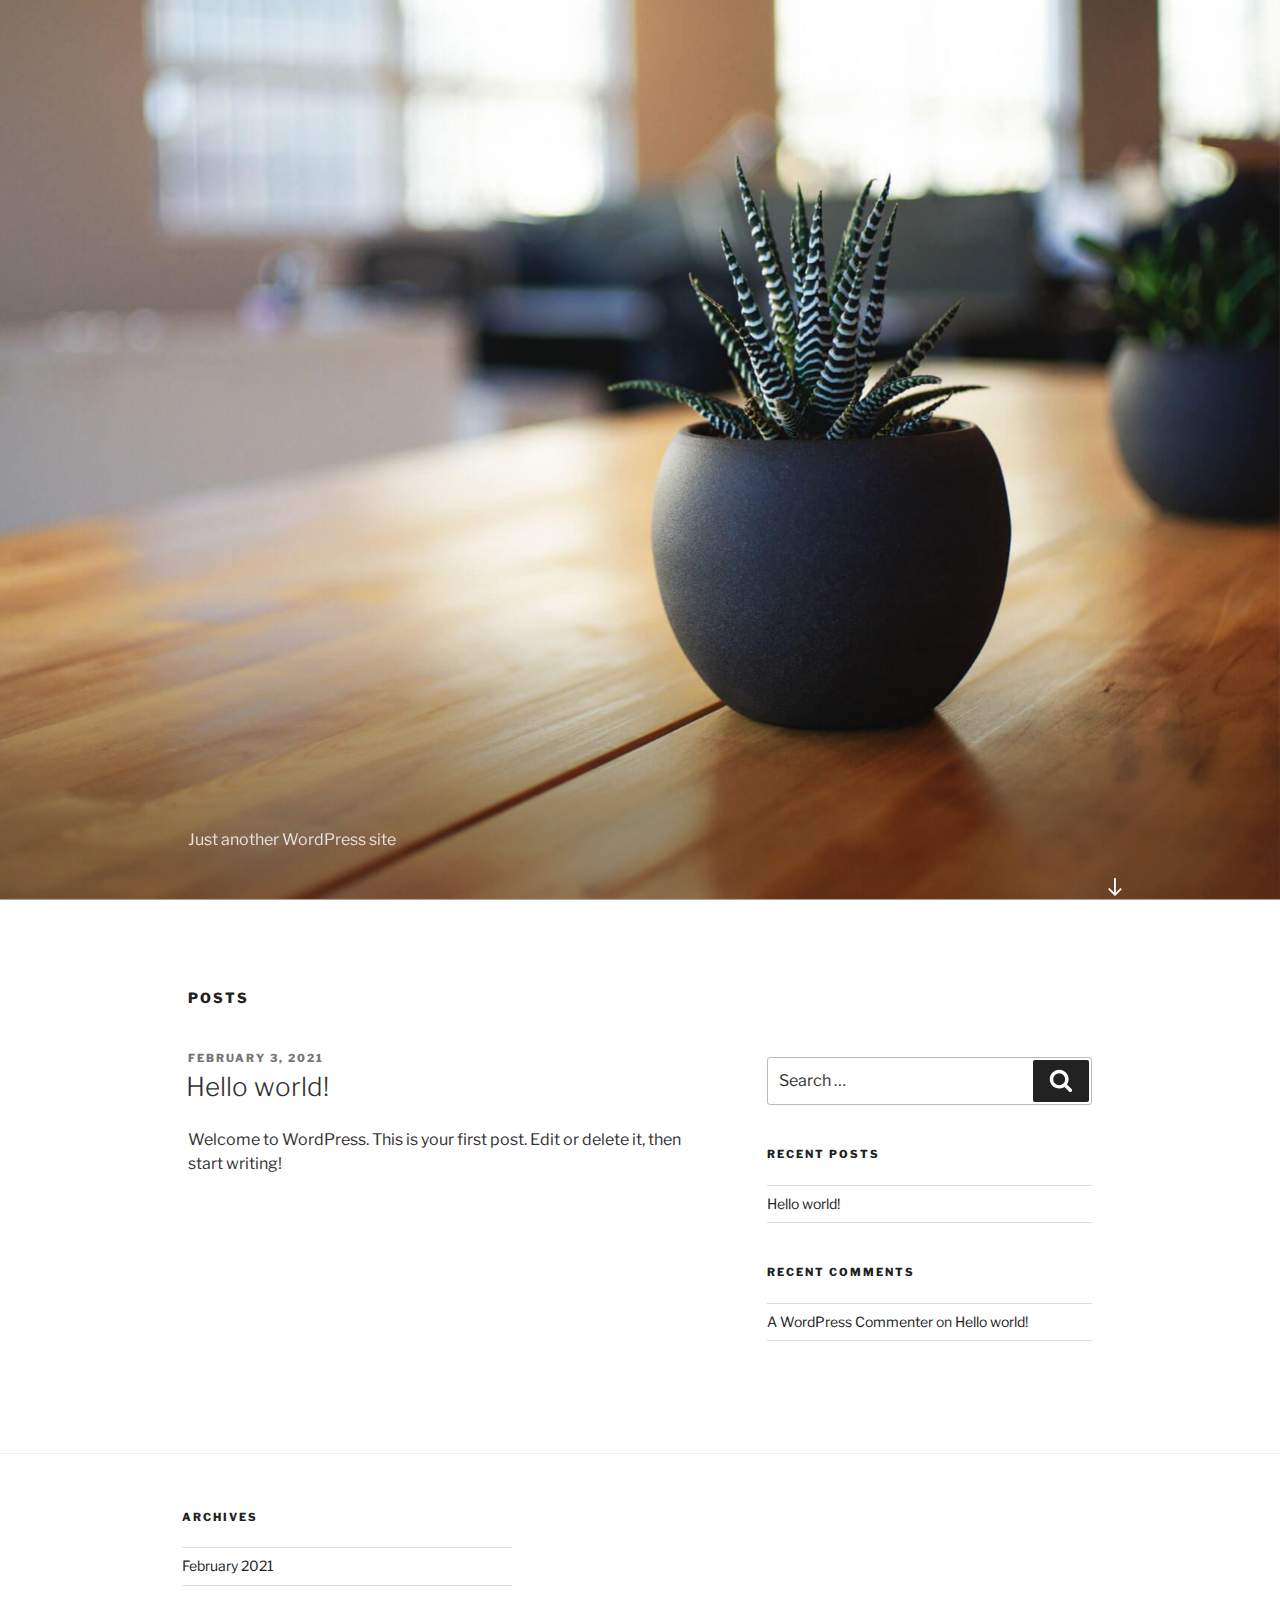
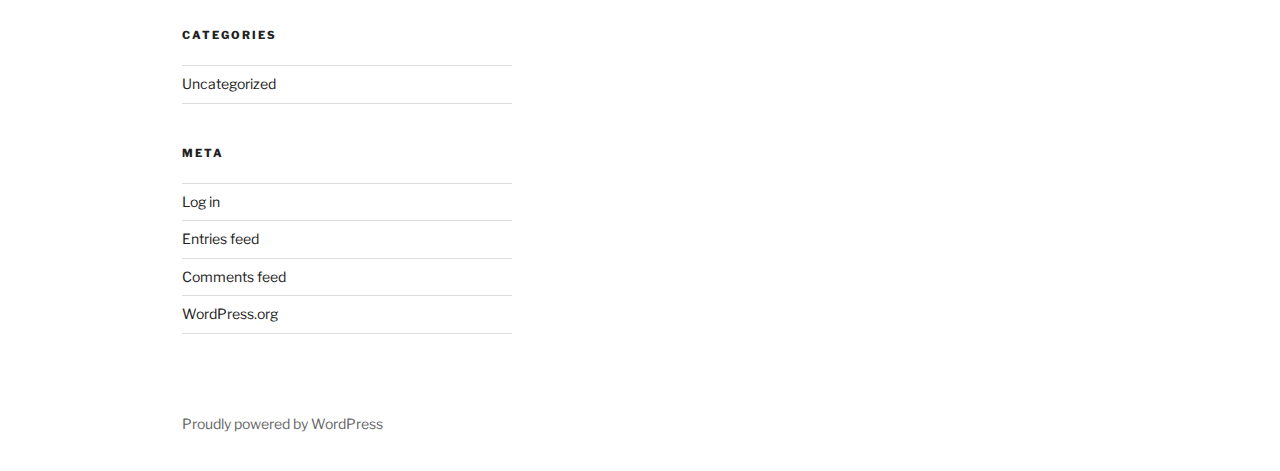
<file: index.html>
<!DOCTYPE html>
<html lang="en-US" class="no-js no-svg">
<head>
<meta charset="UTF-8">
<meta name="viewport" content="width=device-width, initial-scale=1">
<link rel="profile" href="https://gmpg.org/xfn/11">

<script>(function(html){html.className = html.className.replace(/\bno-js\b/,'js')})(document.documentElement);</script>
<title>Just another WordPress site</title>
<link rel='dns-prefetch' href='//fonts.googleapis.com' />
<link rel='dns-prefetch' href='//s.w.org' />
<link href='https://fonts.gstatic.com/' crossorigin rel='preconnect' />
<link rel="alternate" type="application/rss+xml" title=" &raquo; Feed" href="https://sumentha.github.io/myPhotography/feed/" />
<link rel="alternate" type="application/rss+xml" title=" &raquo; Comments Feed" href="https://sumentha.github.io/myPhotography/comments/feed/" />
		<script>
			window._wpemojiSettings = {"baseUrl":"https:\/\/s.w.org\/images\/core\/emoji\/13.0.1\/72x72\/","ext":".png","svgUrl":"https:\/\/s.w.org\/images\/core\/emoji\/13.0.1\/svg\/","svgExt":".svg","source":{"concatemoji":"https:\/\/sumentha.github.io\/myPhotography\/wp-includes\/js\/wp-emoji-release.min.js?ver=5.6"}};
			!function(e,a,t){var r,n,o,i,p=a.createElement("canvas"),s=p.getContext&&p.getContext("2d");function c(e,t){var a=String.fromCharCode;s.clearRect(0,0,p.width,p.height),s.fillText(a.apply(this,e),0,0);var r=p.toDataURL();return s.clearRect(0,0,p.width,p.height),s.fillText(a.apply(this,t),0,0),r===p.toDataURL()}function l(e){if(!s||!s.fillText)return!1;switch(s.textBaseline="top",s.font="600 32px Arial",e){case"flag":return!c([127987,65039,8205,9895,65039],[127987,65039,8203,9895,65039])&&(!c([55356,56826,55356,56819],[55356,56826,8203,55356,56819])&&!c([55356,57332,56128,56423,56128,56418,56128,56421,56128,56430,56128,56423,56128,56447],[55356,57332,8203,56128,56423,8203,56128,56418,8203,56128,56421,8203,56128,56430,8203,56128,56423,8203,56128,56447]));case"emoji":return!c([55357,56424,8205,55356,57212],[55357,56424,8203,55356,57212])}return!1}function d(e){var t=a.createElement("script");t.src=e,t.defer=t.type="text/javascript",a.getElementsByTagName("head")[0].appendChild(t)}for(i=Array("flag","emoji"),t.supports={everything:!0,everythingExceptFlag:!0},o=0;o<i.length;o++)t.supports[i[o]]=l(i[o]),t.supports.everything=t.supports.everything&&t.supports[i[o]],"flag"!==i[o]&&(t.supports.everythingExceptFlag=t.supports.everythingExceptFlag&&t.supports[i[o]]);t.supports.everythingExceptFlag=t.supports.everythingExceptFlag&&!t.supports.flag,t.DOMReady=!1,t.readyCallback=function(){t.DOMReady=!0},t.supports.everything||(n=function(){t.readyCallback()},a.addEventListener?(a.addEventListener("DOMContentLoaded",n,!1),e.addEventListener("load",n,!1)):(e.attachEvent("onload",n),a.attachEvent("onreadystatechange",function(){"complete"===a.readyState&&t.readyCallback()})),(r=t.source||{}).concatemoji?d(r.concatemoji):r.wpemoji&&r.twemoji&&(d(r.twemoji),d(r.wpemoji)))}(window,document,window._wpemojiSettings);
		</script>
		<style>
img.wp-smiley,
img.emoji {
	display: inline !important;
	border: none !important;
	box-shadow: none !important;
	height: 1em !important;
	width: 1em !important;
	margin: 0 .07em !important;
	vertical-align: -0.1em !important;
	background: none !important;
	padding: 0 !important;
}
</style>
	<link rel='stylesheet' id='wp-block-library-css'  href='https://sumentha.github.io/myPhotography/wp-includes/css/dist/block-library/style.min.css?ver=5.6' media='all' />
<link rel='stylesheet' id='wp-block-library-theme-css'  href='https://sumentha.github.io/myPhotography/wp-includes/css/dist/block-library/theme.min.css?ver=5.6' media='all' />
<link rel='stylesheet' id='twentyseventeen-fonts-css'  href='https://fonts.googleapis.com/css?family=Libre+Franklin%3A300%2C300i%2C400%2C400i%2C600%2C600i%2C800%2C800i&#038;subset=latin%2Clatin-ext&#038;display=fallback' media='all' />
<link rel='stylesheet' id='twentyseventeen-style-css'  href='https://sumentha.github.io/myPhotography/wp-content/themes/twentyseventeen/style.css?ver=20201208' media='all' />
<link rel='stylesheet' id='twentyseventeen-block-style-css'  href='https://sumentha.github.io/myPhotography/wp-content/themes/twentyseventeen/assets/css/blocks.css?ver=20190105' media='all' />
<!--[if lt IE 9]>
<link rel='stylesheet' id='twentyseventeen-ie8-css'  href='https://sumentha.github.io/myPhotography/wp-content/themes/twentyseventeen/assets/css/ie8.css?ver=20161202' media='all' />
<![endif]-->
<!--[if lt IE 9]>
<script src='https://sumentha.github.io/myPhotography/wp-content/themes/twentyseventeen/assets/js/html5.js?ver=20161020' id='html5-js'></script>
<![endif]-->
<script src='https://sumentha.github.io/myPhotography/wp-includes/js/jquery/jquery.min.js?ver=3.5.1' id='jquery-core-js'></script>
<script src='https://sumentha.github.io/myPhotography/wp-includes/js/jquery/jquery-migrate.min.js?ver=3.3.2' id='jquery-migrate-js'></script>
<link rel="https://api.w.org/" href="https://sumentha.github.io/myPhotography/wp-json/" /><link rel="EditURI" type="application/rsd+xml" title="RSD" href="https://sumentha.github.io/myPhotography/xmlrpc.php?rsd" />
<link rel="wlwmanifest" type="application/wlwmanifest+xml" href="https://sumentha.github.io/myPhotography/wp-includes/wlwmanifest.xml" /> 
<meta name="generator" content="WordPress 5.6" />
<style>.recentcomments a{display:inline !important;padding:0 !important;margin:0 !important;}</style></head>

<body class="home blog wp-embed-responsive hfeed has-header-image has-sidebar colors-light">
<div id="page" class="site">
	<a class="skip-link screen-reader-text" href="#content">Skip to content</a>

	<header id="masthead" class="site-header" role="banner">

		<div class="custom-header">

		<div class="custom-header-media">
			<div id="wp-custom-header" class="wp-custom-header"><img src="https://sumentha.github.io/myPhotography/wp-content/themes/twentyseventeen/assets/images/header.jpg" width="2000" height="1200" alt="" /></div>		</div>

	<div class="site-branding">
	<div class="wrap">

		
		<div class="site-branding-text">
							<h1 class="site-title"><a href="https://sumentha.github.io/myPhotography/" rel="home"></a></h1>
			
							<p class="site-description">Just another WordPress site</p>
					</div><!-- .site-branding-text -->

				<a href="#content" class="menu-scroll-down"><svg class="icon icon-arrow-right" aria-hidden="true" role="img"> <use href="#icon-arrow-right" xlink:href="#icon-arrow-right"></use> </svg><span class="screen-reader-text">Scroll down to content</span></a>
	
	</div><!-- .wrap -->
</div><!-- .site-branding -->

</div><!-- .custom-header -->

		
	</header><!-- #masthead -->

	
	<div class="site-content-contain">
		<div id="content" class="site-content">

<div class="wrap">
		<header class="page-header">
		<h2 class="page-title">Posts</h2>
	</header>
	
	<div id="primary" class="content-area">
		<main id="main" class="site-main" role="main">

			
<article id="post-1" class="post-1 post type-post status-publish format-standard hentry category-uncategorized">
		<header class="entry-header">
		<div class="entry-meta"><span class="screen-reader-text">Posted on</span> <a href="https://sumentha.github.io/myPhotography/2021/02/03/hello-world/" rel="bookmark"><time class="entry-date published updated" datetime="2021-02-03T20:23:46+00:00">February 3, 2021</time></a></div><!-- .entry-meta --><h3 class="entry-title"><a href="https://sumentha.github.io/myPhotography/2021/02/03/hello-world/" rel="bookmark">Hello world!</a></h3>	</header><!-- .entry-header -->

	
	<div class="entry-content">
		
<p>Welcome to WordPress. This is your first post. Edit or delete it, then start writing!</p>
	</div><!-- .entry-content -->

	
</article><!-- #post-1 -->

		</main><!-- #main -->
	</div><!-- #primary -->
	
<aside id="secondary" class="widget-area" role="complementary" aria-label="Blog Sidebar">
	<section id="search-2" class="widget widget_search">

<form role="search" method="get" class="search-form" action="https://sumentha.github.io/myPhotography/">
	<label for="search-form-1">
		<span class="screen-reader-text">Search for:</span>
	</label>
	<input type="search" id="search-form-1" class="search-field" placeholder="Search &hellip;" value="" name="s" />
	<button type="submit" class="search-submit"><svg class="icon icon-search" aria-hidden="true" role="img"> <use href="#icon-search" xlink:href="#icon-search"></use> </svg><span class="screen-reader-text">Search</span></button>
</form>
</section>
		<section id="recent-posts-2" class="widget widget_recent_entries">
		<h2 class="widget-title">Recent Posts</h2><nav role="navigation" aria-label="Recent Posts">
		<ul>
											<li>
					<a href="https://sumentha.github.io/myPhotography/2021/02/03/hello-world/">Hello world!</a>
									</li>
					</ul>

		</nav></section><section id="recent-comments-2" class="widget widget_recent_comments"><h2 class="widget-title">Recent Comments</h2><nav role="navigation" aria-label="Recent Comments"><ul id="recentcomments"><li class="recentcomments"><span class="comment-author-link"><a href='https://wordpress.org/' rel='external nofollow ugc' class='url'>A WordPress Commenter</a></span> on <a href="https://sumentha.github.io/myPhotography/2021/02/03/hello-world/#comment-1">Hello world!</a></li></ul></nav></section></aside><!-- #secondary -->
</div><!-- .wrap -->


		</div><!-- #content -->

		<footer id="colophon" class="site-footer" role="contentinfo">
			<div class="wrap">
				

	<aside class="widget-area" role="complementary" aria-label="Footer">
					<div class="widget-column footer-widget-1">
				<section id="archives-2" class="widget widget_archive"><h2 class="widget-title">Archives</h2><nav role="navigation" aria-label="Archives">
			<ul>
					<li><a href='https://sumentha.github.io/myPhotography/2021/02/'>February 2021</a></li>
			</ul>

			</nav></section><section id="categories-2" class="widget widget_categories"><h2 class="widget-title">Categories</h2><nav role="navigation" aria-label="Categories">
			<ul>
					<li class="cat-item cat-item-1"><a href="https://sumentha.github.io/myPhotography/category/uncategorized/">Uncategorized</a>
</li>
			</ul>

			</nav></section><section id="meta-2" class="widget widget_meta"><h2 class="widget-title">Meta</h2><nav role="navigation" aria-label="Meta">
		<ul>
						<li><a href="https://sumentha.github.io/myPhotography/wp-login.php">Log in</a></li>
			<li><a href="https://sumentha.github.io/myPhotography/feed/">Entries feed</a></li>
			<li><a href="https://sumentha.github.io/myPhotography/comments/feed/">Comments feed</a></li>

			<li><a href="https://wordpress.org/">WordPress.org</a></li>
		</ul>

		</nav></section>			</div>
				</aside><!-- .widget-area -->

<div class="site-info">
		<a href="https://wordpress.org/" class="imprint">
		Proudly powered by WordPress	</a>
</div><!-- .site-info -->
			</div><!-- .wrap -->
		</footer><!-- #colophon -->
	</div><!-- .site-content-contain -->
</div><!-- #page -->
<script id='twentyseventeen-skip-link-focus-fix-js-extra'>
var twentyseventeenScreenReaderText = {"quote":"<svg class=\"icon icon-quote-right\" aria-hidden=\"true\" role=\"img\"> <use href=\"#icon-quote-right\" xlink:href=\"#icon-quote-right\"><\/use> <\/svg>"};
</script>
<script src='https://sumentha.github.io/myPhotography/wp-content/themes/twentyseventeen/assets/js/skip-link-focus-fix.js?ver=20161114' id='twentyseventeen-skip-link-focus-fix-js'></script>
<script src='https://sumentha.github.io/myPhotography/wp-content/themes/twentyseventeen/assets/js/global.js?ver=20190121' id='twentyseventeen-global-js'></script>
<script src='https://sumentha.github.io/myPhotography/wp-content/themes/twentyseventeen/assets/js/jquery.scrollTo.js?ver=2.1.2' id='jquery-scrollto-js'></script>
<script src='https://sumentha.github.io/myPhotography/wp-includes/js/wp-embed.min.js?ver=5.6' id='wp-embed-js'></script>
<svg style="position: absolute; width: 0; height: 0; overflow: hidden;" version="1.1" xmlns="http://www.w3.org/2000/svg" xmlns:xlink="http://www.w3.org/1999/xlink">
<defs>
<symbol id="icon-behance" viewbox="0 0 37 32">
<path class="path1" d="M33 6.054h-9.125v2.214h9.125v-2.214zM28.5 13.661q-1.607 0-2.607 0.938t-1.107 2.545h7.286q-0.321-3.482-3.571-3.482zM28.786 24.107q1.125 0 2.179-0.571t1.357-1.554h3.946q-1.786 5.482-7.625 5.482-3.821 0-6.080-2.357t-2.259-6.196q0-3.714 2.33-6.17t6.009-2.455q2.464 0 4.295 1.214t2.732 3.196 0.902 4.429q0 0.304-0.036 0.839h-11.75q0 1.982 1.027 3.063t2.973 1.080zM4.946 23.214h5.286q3.661 0 3.661-2.982 0-3.214-3.554-3.214h-5.393v6.196zM4.946 13.625h5.018q1.393 0 2.205-0.652t0.813-2.027q0-2.571-3.393-2.571h-4.643v5.25zM0 4.536h10.607q1.554 0 2.768 0.25t2.259 0.848 1.607 1.723 0.563 2.75q0 3.232-3.071 4.696 2.036 0.571 3.071 2.054t1.036 3.643q0 1.339-0.438 2.438t-1.179 1.848-1.759 1.268-2.161 0.75-2.393 0.232h-10.911v-22.5z"></path>
</symbol>
<symbol id="icon-deviantart" viewbox="0 0 18 32">
<path class="path1" d="M18.286 5.411l-5.411 10.393 0.429 0.554h4.982v7.411h-9.054l-0.786 0.536-2.536 4.875-0.536 0.536h-5.375v-5.411l5.411-10.411-0.429-0.536h-4.982v-7.411h9.054l0.786-0.536 2.536-4.875 0.536-0.536h5.375v5.411z"></path>
</symbol>
<symbol id="icon-medium" viewbox="0 0 32 32">
<path class="path1" d="M10.661 7.518v20.946q0 0.446-0.223 0.759t-0.652 0.313q-0.304 0-0.589-0.143l-8.304-4.161q-0.375-0.179-0.634-0.598t-0.259-0.83v-20.357q0-0.357 0.179-0.607t0.518-0.25q0.25 0 0.786 0.268l9.125 4.571q0.054 0.054 0.054 0.089zM11.804 9.321l9.536 15.464-9.536-4.75v-10.714zM32 9.643v18.821q0 0.446-0.25 0.723t-0.679 0.277-0.839-0.232l-7.875-3.929zM31.946 7.5q0 0.054-4.58 7.491t-5.366 8.705l-6.964-11.321 5.786-9.411q0.304-0.5 0.929-0.5 0.25 0 0.464 0.107l9.661 4.821q0.071 0.036 0.071 0.107z"></path>
</symbol>
<symbol id="icon-slideshare" viewbox="0 0 32 32">
<path class="path1" d="M15.589 13.214q0 1.482-1.134 2.545t-2.723 1.063-2.723-1.063-1.134-2.545q0-1.5 1.134-2.554t2.723-1.054 2.723 1.054 1.134 2.554zM24.554 13.214q0 1.482-1.125 2.545t-2.732 1.063q-1.589 0-2.723-1.063t-1.134-2.545q0-1.5 1.134-2.554t2.723-1.054q1.607 0 2.732 1.054t1.125 2.554zM28.571 16.429v-11.911q0-1.554-0.571-2.205t-1.982-0.652h-19.857q-1.482 0-2.009 0.607t-0.527 2.25v12.018q0.768 0.411 1.58 0.714t1.446 0.5 1.446 0.33 1.268 0.196 1.25 0.071 1.045 0.009 1.009-0.036 0.795-0.036q1.214-0.018 1.696 0.482 0.107 0.107 0.179 0.161 0.464 0.446 1.089 0.911 0.125-1.625 2.107-1.554 0.089 0 0.652 0.027t0.768 0.036 0.813 0.018 0.946-0.018 0.973-0.080 1.089-0.152 1.107-0.241 1.196-0.348 1.205-0.482 1.286-0.616zM31.482 16.339q-2.161 2.661-6.643 4.5 1.5 5.089-0.411 8.304-1.179 2.018-3.268 2.643-1.857 0.571-3.25-0.268-1.536-0.911-1.464-2.929l-0.018-5.821v-0.018q-0.143-0.036-0.438-0.107t-0.42-0.089l-0.018 6.036q0.071 2.036-1.482 2.929-1.411 0.839-3.268 0.268-2.089-0.643-3.25-2.679-1.875-3.214-0.393-8.268-4.482-1.839-6.643-4.5-0.446-0.661-0.071-1.125t1.071 0.018q0.054 0.036 0.196 0.125t0.196 0.143v-12.393q0-1.286 0.839-2.196t2.036-0.911h22.446q1.196 0 2.036 0.911t0.839 2.196v12.393l0.375-0.268q0.696-0.482 1.071-0.018t-0.071 1.125z"></path>
</symbol>
<symbol id="icon-snapchat-ghost" viewbox="0 0 30 32">
<path class="path1" d="M15.143 2.286q2.393-0.018 4.295 1.223t2.92 3.438q0.482 1.036 0.482 3.196 0 0.839-0.161 3.411 0.25 0.125 0.5 0.125 0.321 0 0.911-0.241t0.911-0.241q0.518 0 1 0.321t0.482 0.821q0 0.571-0.563 0.964t-1.232 0.563-1.232 0.518-0.563 0.848q0 0.268 0.214 0.768 0.661 1.464 1.83 2.679t2.58 1.804q0.5 0.214 1.429 0.411 0.5 0.107 0.5 0.625 0 1.25-3.911 1.839-0.125 0.196-0.196 0.696t-0.25 0.83-0.589 0.33q-0.357 0-1.107-0.116t-1.143-0.116q-0.661 0-1.107 0.089-0.571 0.089-1.125 0.402t-1.036 0.679-1.036 0.723-1.357 0.598-1.768 0.241q-0.929 0-1.723-0.241t-1.339-0.598-1.027-0.723-1.036-0.679-1.107-0.402q-0.464-0.089-1.125-0.089-0.429 0-1.17 0.134t-1.045 0.134q-0.446 0-0.625-0.33t-0.25-0.848-0.196-0.714q-3.911-0.589-3.911-1.839 0-0.518 0.5-0.625 0.929-0.196 1.429-0.411 1.393-0.571 2.58-1.804t1.83-2.679q0.214-0.5 0.214-0.768 0-0.5-0.563-0.848t-1.241-0.527-1.241-0.563-0.563-0.938q0-0.482 0.464-0.813t0.982-0.33q0.268 0 0.857 0.232t0.946 0.232q0.321 0 0.571-0.125-0.161-2.536-0.161-3.393 0-2.179 0.482-3.214 1.143-2.446 3.071-3.536t4.714-1.125z"></path>
</symbol>
<symbol id="icon-yelp" viewbox="0 0 27 32">
<path class="path1" d="M13.804 23.554v2.268q-0.018 5.214-0.107 5.446-0.214 0.571-0.911 0.714-0.964 0.161-3.241-0.679t-2.902-1.589q-0.232-0.268-0.304-0.643-0.018-0.214 0.071-0.464 0.071-0.179 0.607-0.839t3.232-3.857q0.018 0 1.071-1.25 0.268-0.339 0.705-0.438t0.884 0.063q0.429 0.179 0.67 0.518t0.223 0.75zM11.143 19.071q-0.054 0.982-0.929 1.25l-2.143 0.696q-4.911 1.571-5.214 1.571-0.625-0.036-0.964-0.643-0.214-0.446-0.304-1.339-0.143-1.357 0.018-2.973t0.536-2.223 1-0.571q0.232 0 3.607 1.375 1.25 0.518 2.054 0.839l1.5 0.607q0.411 0.161 0.634 0.545t0.205 0.866zM25.893 24.375q-0.125 0.964-1.634 2.875t-2.42 2.268q-0.661 0.25-1.125-0.125-0.25-0.179-3.286-5.125l-0.839-1.375q-0.25-0.375-0.205-0.821t0.348-0.821q0.625-0.768 1.482-0.464 0.018 0.018 2.125 0.714 3.625 1.179 4.321 1.42t0.839 0.366q0.5 0.393 0.393 1.089zM13.893 13.089q0.089 1.821-0.964 2.179-1.036 0.304-2.036-1.268l-6.75-10.679q-0.143-0.625 0.339-1.107 0.732-0.768 3.705-1.598t4.009-0.563q0.714 0.179 0.875 0.804 0.054 0.321 0.393 5.455t0.429 6.777zM25.714 15.018q0.054 0.696-0.464 1.054-0.268 0.179-5.875 1.536-1.196 0.268-1.625 0.411l0.018-0.036q-0.411 0.107-0.821-0.071t-0.661-0.571q-0.536-0.839 0-1.554 0.018-0.018 1.339-1.821 2.232-3.054 2.679-3.643t0.607-0.696q0.5-0.339 1.161-0.036 0.857 0.411 2.196 2.384t1.446 2.991v0.054z"></path>
</symbol>
<symbol id="icon-vine" viewbox="0 0 27 32">
<path class="path1" d="M26.732 14.768v3.536q-1.804 0.411-3.536 0.411-1.161 2.429-2.955 4.839t-3.241 3.848-2.286 1.902q-1.429 0.804-2.893-0.054-0.5-0.304-1.080-0.777t-1.518-1.491-1.83-2.295-1.92-3.286-1.884-4.357-1.634-5.616-1.259-6.964h5.054q0.464 3.893 1.25 7.116t1.866 5.661 2.17 4.205 2.5 3.482q3.018-3.018 5.125-7.25-2.536-1.286-3.982-3.929t-1.446-5.946q0-3.429 1.857-5.616t5.071-2.188q3.179 0 4.875 1.884t1.696 5.313q0 2.839-1.036 5.107-0.125 0.018-0.348 0.054t-0.821 0.036-1.125-0.107-1.107-0.455-0.902-0.92q0.554-1.839 0.554-3.286 0-1.554-0.518-2.357t-1.411-0.804q-0.946 0-1.518 0.884t-0.571 2.509q0 3.321 1.875 5.241t4.768 1.92q1.107 0 2.161-0.25z"></path>
</symbol>
<symbol id="icon-vk" viewbox="0 0 35 32">
<path class="path1" d="M34.232 9.286q0.411 1.143-2.679 5.25-0.429 0.571-1.161 1.518-1.393 1.786-1.607 2.339-0.304 0.732 0.25 1.446 0.304 0.375 1.446 1.464h0.018l0.071 0.071q2.518 2.339 3.411 3.946 0.054 0.089 0.116 0.223t0.125 0.473-0.009 0.607-0.446 0.491-1.054 0.223l-4.571 0.071q-0.429 0.089-1-0.089t-0.929-0.393l-0.357-0.214q-0.536-0.375-1.25-1.143t-1.223-1.384-1.089-1.036-1.009-0.277q-0.054 0.018-0.143 0.063t-0.304 0.259-0.384 0.527-0.304 0.929-0.116 1.384q0 0.268-0.063 0.491t-0.134 0.33l-0.071 0.089q-0.321 0.339-0.946 0.393h-2.054q-1.268 0.071-2.607-0.295t-2.348-0.946-1.839-1.179-1.259-1.027l-0.446-0.429q-0.179-0.179-0.491-0.536t-1.277-1.625-1.893-2.696-2.188-3.768-2.33-4.857q-0.107-0.286-0.107-0.482t0.054-0.286l0.071-0.107q0.268-0.339 1.018-0.339l4.893-0.036q0.214 0.036 0.411 0.116t0.286 0.152l0.089 0.054q0.286 0.196 0.429 0.571 0.357 0.893 0.821 1.848t0.732 1.455l0.286 0.518q0.518 1.071 1 1.857t0.866 1.223 0.741 0.688 0.607 0.25 0.482-0.089q0.036-0.018 0.089-0.089t0.214-0.393 0.241-0.839 0.17-1.446 0-2.232q-0.036-0.714-0.161-1.304t-0.25-0.821l-0.107-0.214q-0.446-0.607-1.518-0.768-0.232-0.036 0.089-0.429 0.304-0.339 0.679-0.536 0.946-0.464 4.268-0.429 1.464 0.018 2.411 0.232 0.357 0.089 0.598 0.241t0.366 0.429 0.188 0.571 0.063 0.813-0.018 0.982-0.045 1.259-0.027 1.473q0 0.196-0.018 0.75t-0.009 0.857 0.063 0.723 0.205 0.696 0.402 0.438q0.143 0.036 0.304 0.071t0.464-0.196 0.679-0.616 0.929-1.196 1.214-1.92q1.071-1.857 1.911-4.018 0.071-0.179 0.179-0.313t0.196-0.188l0.071-0.054 0.089-0.045t0.232-0.054 0.357-0.009l5.143-0.036q0.696-0.089 1.143 0.045t0.554 0.295z"></path>
</symbol>
<symbol id="icon-search" viewbox="0 0 30 32">
<path class="path1" d="M20.571 14.857q0-3.304-2.348-5.652t-5.652-2.348-5.652 2.348-2.348 5.652 2.348 5.652 5.652 2.348 5.652-2.348 2.348-5.652zM29.714 29.714q0 0.929-0.679 1.607t-1.607 0.679q-0.964 0-1.607-0.679l-6.125-6.107q-3.196 2.214-7.125 2.214-2.554 0-4.884-0.991t-4.018-2.679-2.679-4.018-0.991-4.884 0.991-4.884 2.679-4.018 4.018-2.679 4.884-0.991 4.884 0.991 4.018 2.679 2.679 4.018 0.991 4.884q0 3.929-2.214 7.125l6.125 6.125q0.661 0.661 0.661 1.607z"></path>
</symbol>
<symbol id="icon-envelope-o" viewbox="0 0 32 32">
<path class="path1" d="M29.714 26.857v-13.714q-0.571 0.643-1.232 1.179-4.786 3.679-7.607 6.036-0.911 0.768-1.482 1.196t-1.545 0.866-1.83 0.438h-0.036q-0.857 0-1.83-0.438t-1.545-0.866-1.482-1.196q-2.821-2.357-7.607-6.036-0.661-0.536-1.232-1.179v13.714q0 0.232 0.17 0.402t0.402 0.17h26.286q0.232 0 0.402-0.17t0.17-0.402zM29.714 8.089v-0.438t-0.009-0.232-0.054-0.223-0.098-0.161-0.161-0.134-0.25-0.045h-26.286q-0.232 0-0.402 0.17t-0.17 0.402q0 3 2.625 5.071 3.446 2.714 7.161 5.661 0.107 0.089 0.625 0.527t0.821 0.67 0.795 0.563 0.902 0.491 0.768 0.161h0.036q0.357 0 0.768-0.161t0.902-0.491 0.795-0.563 0.821-0.67 0.625-0.527q3.714-2.946 7.161-5.661 0.964-0.768 1.795-2.063t0.83-2.348zM32 7.429v19.429q0 1.179-0.839 2.018t-2.018 0.839h-26.286q-1.179 0-2.018-0.839t-0.839-2.018v-19.429q0-1.179 0.839-2.018t2.018-0.839h26.286q1.179 0 2.018 0.839t0.839 2.018z"></path>
</symbol>
<symbol id="icon-close" viewbox="0 0 25 32">
<path class="path1" d="M23.179 23.607q0 0.714-0.5 1.214l-2.429 2.429q-0.5 0.5-1.214 0.5t-1.214-0.5l-5.25-5.25-5.25 5.25q-0.5 0.5-1.214 0.5t-1.214-0.5l-2.429-2.429q-0.5-0.5-0.5-1.214t0.5-1.214l5.25-5.25-5.25-5.25q-0.5-0.5-0.5-1.214t0.5-1.214l2.429-2.429q0.5-0.5 1.214-0.5t1.214 0.5l5.25 5.25 5.25-5.25q0.5-0.5 1.214-0.5t1.214 0.5l2.429 2.429q0.5 0.5 0.5 1.214t-0.5 1.214l-5.25 5.25 5.25 5.25q0.5 0.5 0.5 1.214z"></path>
</symbol>
<symbol id="icon-angle-down" viewbox="0 0 21 32">
<path class="path1" d="M19.196 13.143q0 0.232-0.179 0.411l-8.321 8.321q-0.179 0.179-0.411 0.179t-0.411-0.179l-8.321-8.321q-0.179-0.179-0.179-0.411t0.179-0.411l0.893-0.893q0.179-0.179 0.411-0.179t0.411 0.179l7.018 7.018 7.018-7.018q0.179-0.179 0.411-0.179t0.411 0.179l0.893 0.893q0.179 0.179 0.179 0.411z"></path>
</symbol>
<symbol id="icon-folder-open" viewbox="0 0 34 32">
<path class="path1" d="M33.554 17q0 0.554-0.554 1.179l-6 7.071q-0.768 0.911-2.152 1.545t-2.563 0.634h-19.429q-0.607 0-1.080-0.232t-0.473-0.768q0-0.554 0.554-1.179l6-7.071q0.768-0.911 2.152-1.545t2.563-0.634h19.429q0.607 0 1.080 0.232t0.473 0.768zM27.429 10.857v2.857h-14.857q-1.679 0-3.518 0.848t-2.929 2.134l-6.107 7.179q0-0.071-0.009-0.223t-0.009-0.223v-17.143q0-1.643 1.179-2.821t2.821-1.179h5.714q1.643 0 2.821 1.179t1.179 2.821v0.571h9.714q1.643 0 2.821 1.179t1.179 2.821z"></path>
</symbol>
<symbol id="icon-twitter" viewbox="0 0 30 32">
<path class="path1" d="M28.929 7.286q-1.196 1.75-2.893 2.982 0.018 0.25 0.018 0.75 0 2.321-0.679 4.634t-2.063 4.437-3.295 3.759-4.607 2.607-5.768 0.973q-4.839 0-8.857-2.589 0.625 0.071 1.393 0.071 4.018 0 7.161-2.464-1.875-0.036-3.357-1.152t-2.036-2.848q0.589 0.089 1.089 0.089 0.768 0 1.518-0.196-2-0.411-3.313-1.991t-1.313-3.67v-0.071q1.214 0.679 2.607 0.732-1.179-0.786-1.875-2.054t-0.696-2.75q0-1.571 0.786-2.911 2.161 2.661 5.259 4.259t6.634 1.777q-0.143-0.679-0.143-1.321 0-2.393 1.688-4.080t4.080-1.688q2.5 0 4.214 1.821 1.946-0.375 3.661-1.393-0.661 2.054-2.536 3.179 1.661-0.179 3.321-0.893z"></path>
</symbol>
<symbol id="icon-facebook" viewbox="0 0 19 32">
<path class="path1" d="M17.125 0.214v4.714h-2.804q-1.536 0-2.071 0.643t-0.536 1.929v3.375h5.232l-0.696 5.286h-4.536v13.554h-5.464v-13.554h-4.554v-5.286h4.554v-3.893q0-3.321 1.857-5.152t4.946-1.83q2.625 0 4.071 0.214z"></path>
</symbol>
<symbol id="icon-github" viewbox="0 0 27 32">
<path class="path1" d="M13.714 2.286q3.732 0 6.884 1.839t4.991 4.991 1.839 6.884q0 4.482-2.616 8.063t-6.759 4.955q-0.482 0.089-0.714-0.125t-0.232-0.536q0-0.054 0.009-1.366t0.009-2.402q0-1.732-0.929-2.536 1.018-0.107 1.83-0.321t1.679-0.696 1.446-1.188 0.946-1.875 0.366-2.688q0-2.125-1.411-3.679 0.661-1.625-0.143-3.643-0.5-0.161-1.446 0.196t-1.643 0.786l-0.679 0.429q-1.661-0.464-3.429-0.464t-3.429 0.464q-0.286-0.196-0.759-0.482t-1.491-0.688-1.518-0.241q-0.804 2.018-0.143 3.643-1.411 1.554-1.411 3.679 0 1.518 0.366 2.679t0.938 1.875 1.438 1.196 1.679 0.696 1.83 0.321q-0.696 0.643-0.875 1.839-0.375 0.179-0.804 0.268t-1.018 0.089-1.17-0.384-0.991-1.116q-0.339-0.571-0.866-0.929t-0.884-0.429l-0.357-0.054q-0.375 0-0.518 0.080t-0.089 0.205 0.161 0.25 0.232 0.214l0.125 0.089q0.393 0.179 0.777 0.679t0.563 0.911l0.179 0.411q0.232 0.679 0.786 1.098t1.196 0.536 1.241 0.125 0.991-0.063l0.411-0.071q0 0.679 0.009 1.58t0.009 0.973q0 0.321-0.232 0.536t-0.714 0.125q-4.143-1.375-6.759-4.955t-2.616-8.063q0-3.732 1.839-6.884t4.991-4.991 6.884-1.839zM5.196 21.982q0.054-0.125-0.125-0.214-0.179-0.054-0.232 0.036-0.054 0.125 0.125 0.214 0.161 0.107 0.232-0.036zM5.75 22.589q0.125-0.089-0.036-0.286-0.179-0.161-0.286-0.054-0.125 0.089 0.036 0.286 0.179 0.179 0.286 0.054zM6.286 23.393q0.161-0.125 0-0.339-0.143-0.232-0.304-0.107-0.161 0.089 0 0.321t0.304 0.125zM7.036 24.143q0.143-0.143-0.071-0.339-0.214-0.214-0.357-0.054-0.161 0.143 0.071 0.339 0.214 0.214 0.357 0.054zM8.054 24.589q0.054-0.196-0.232-0.286-0.268-0.071-0.339 0.125t0.232 0.268q0.268 0.107 0.339-0.107zM9.179 24.679q0-0.232-0.304-0.196-0.286 0-0.286 0.196 0 0.232 0.304 0.196 0.286 0 0.286-0.196zM10.214 24.5q-0.036-0.196-0.321-0.161-0.286 0.054-0.25 0.268t0.321 0.143 0.25-0.25z"></path>
</symbol>
<symbol id="icon-bars" viewbox="0 0 27 32">
<path class="path1" d="M27.429 24v2.286q0 0.464-0.339 0.804t-0.804 0.339h-25.143q-0.464 0-0.804-0.339t-0.339-0.804v-2.286q0-0.464 0.339-0.804t0.804-0.339h25.143q0.464 0 0.804 0.339t0.339 0.804zM27.429 14.857v2.286q0 0.464-0.339 0.804t-0.804 0.339h-25.143q-0.464 0-0.804-0.339t-0.339-0.804v-2.286q0-0.464 0.339-0.804t0.804-0.339h25.143q0.464 0 0.804 0.339t0.339 0.804zM27.429 5.714v2.286q0 0.464-0.339 0.804t-0.804 0.339h-25.143q-0.464 0-0.804-0.339t-0.339-0.804v-2.286q0-0.464 0.339-0.804t0.804-0.339h25.143q0.464 0 0.804 0.339t0.339 0.804z"></path>
</symbol>
<symbol id="icon-google-plus" viewbox="0 0 41 32">
<path class="path1" d="M25.661 16.304q0 3.714-1.554 6.616t-4.429 4.536-6.589 1.634q-2.661 0-5.089-1.036t-4.179-2.786-2.786-4.179-1.036-5.089 1.036-5.089 2.786-4.179 4.179-2.786 5.089-1.036q5.107 0 8.768 3.429l-3.554 3.411q-2.089-2.018-5.214-2.018-2.196 0-4.063 1.107t-2.955 3.009-1.089 4.152 1.089 4.152 2.955 3.009 4.063 1.107q1.482 0 2.723-0.411t2.045-1.027 1.402-1.402 0.875-1.482 0.384-1.321h-7.429v-4.5h12.357q0.214 1.125 0.214 2.179zM41.143 14.125v3.75h-3.732v3.732h-3.75v-3.732h-3.732v-3.75h3.732v-3.732h3.75v3.732h3.732z"></path>
</symbol>
<symbol id="icon-linkedin" viewbox="0 0 27 32">
<path class="path1" d="M6.232 11.161v17.696h-5.893v-17.696h5.893zM6.607 5.696q0.018 1.304-0.902 2.179t-2.42 0.875h-0.036q-1.464 0-2.357-0.875t-0.893-2.179q0-1.321 0.92-2.188t2.402-0.866 2.375 0.866 0.911 2.188zM27.429 18.714v10.143h-5.875v-9.464q0-1.875-0.723-2.938t-2.259-1.063q-1.125 0-1.884 0.616t-1.134 1.527q-0.196 0.536-0.196 1.446v9.875h-5.875q0.036-7.125 0.036-11.554t-0.018-5.286l-0.018-0.857h5.875v2.571h-0.036q0.357-0.571 0.732-1t1.009-0.929 1.554-0.777 2.045-0.277q3.054 0 4.911 2.027t1.857 5.938z"></path>
</symbol>
<symbol id="icon-quote-right" viewbox="0 0 30 32">
<path class="path1" d="M13.714 5.714v12.571q0 1.857-0.723 3.545t-1.955 2.92-2.92 1.955-3.545 0.723h-1.143q-0.464 0-0.804-0.339t-0.339-0.804v-2.286q0-0.464 0.339-0.804t0.804-0.339h1.143q1.893 0 3.232-1.339t1.339-3.232v-0.571q0-0.714-0.5-1.214t-1.214-0.5h-4q-1.429 0-2.429-1t-1-2.429v-6.857q0-1.429 1-2.429t2.429-1h6.857q1.429 0 2.429 1t1 2.429zM29.714 5.714v12.571q0 1.857-0.723 3.545t-1.955 2.92-2.92 1.955-3.545 0.723h-1.143q-0.464 0-0.804-0.339t-0.339-0.804v-2.286q0-0.464 0.339-0.804t0.804-0.339h1.143q1.893 0 3.232-1.339t1.339-3.232v-0.571q0-0.714-0.5-1.214t-1.214-0.5h-4q-1.429 0-2.429-1t-1-2.429v-6.857q0-1.429 1-2.429t2.429-1h6.857q1.429 0 2.429 1t1 2.429z"></path>
</symbol>
<symbol id="icon-mail-reply" viewbox="0 0 32 32">
<path class="path1" d="M32 20q0 2.964-2.268 8.054-0.054 0.125-0.188 0.429t-0.241 0.536-0.232 0.393q-0.214 0.304-0.5 0.304-0.268 0-0.42-0.179t-0.152-0.446q0-0.161 0.045-0.473t0.045-0.42q0.089-1.214 0.089-2.196 0-1.804-0.313-3.232t-0.866-2.473-1.429-1.804-1.884-1.241-2.375-0.759-2.75-0.384-3.134-0.107h-4v4.571q0 0.464-0.339 0.804t-0.804 0.339-0.804-0.339l-9.143-9.143q-0.339-0.339-0.339-0.804t0.339-0.804l9.143-9.143q0.339-0.339 0.804-0.339t0.804 0.339 0.339 0.804v4.571h4q12.732 0 15.625 7.196 0.946 2.393 0.946 5.946z"></path>
</symbol>
<symbol id="icon-youtube" viewbox="0 0 27 32">
<path class="path1" d="M17.339 22.214v3.768q0 1.196-0.696 1.196-0.411 0-0.804-0.393v-5.375q0.393-0.393 0.804-0.393 0.696 0 0.696 1.196zM23.375 22.232v0.821h-1.607v-0.821q0-1.214 0.804-1.214t0.804 1.214zM6.125 18.339h1.911v-1.679h-5.571v1.679h1.875v10.161h1.786v-10.161zM11.268 28.5h1.589v-8.821h-1.589v6.75q-0.536 0.75-1.018 0.75-0.321 0-0.375-0.375-0.018-0.054-0.018-0.625v-6.5h-1.589v6.982q0 0.875 0.143 1.304 0.214 0.661 1.036 0.661 0.857 0 1.821-1.089v0.964zM18.929 25.857v-3.518q0-1.304-0.161-1.768-0.304-1-1.268-1-0.893 0-1.661 0.964v-3.875h-1.589v11.839h1.589v-0.857q0.804 0.982 1.661 0.982 0.964 0 1.268-0.982 0.161-0.482 0.161-1.786zM24.964 25.679v-0.232h-1.625q0 0.911-0.036 1.089-0.125 0.643-0.714 0.643-0.821 0-0.821-1.232v-1.554h3.196v-1.839q0-1.411-0.482-2.071-0.696-0.911-1.893-0.911-1.214 0-1.911 0.911-0.5 0.661-0.5 2.071v3.089q0 1.411 0.518 2.071 0.696 0.911 1.929 0.911 1.286 0 1.929-0.946 0.321-0.482 0.375-0.964 0.036-0.161 0.036-1.036zM14.107 9.375v-3.75q0-1.232-0.768-1.232t-0.768 1.232v3.75q0 1.25 0.768 1.25t0.768-1.25zM26.946 22.786q0 4.179-0.464 6.25-0.25 1.054-1.036 1.768t-1.821 0.821q-3.286 0.375-9.911 0.375t-9.911-0.375q-1.036-0.107-1.83-0.821t-1.027-1.768q-0.464-2-0.464-6.25 0-4.179 0.464-6.25 0.25-1.054 1.036-1.768t1.839-0.839q3.268-0.357 9.893-0.357t9.911 0.357q1.036 0.125 1.83 0.839t1.027 1.768q0.464 2 0.464 6.25zM9.125 0h1.821l-2.161 7.125v4.839h-1.786v-4.839q-0.25-1.321-1.089-3.786-0.661-1.839-1.161-3.339h1.893l1.268 4.696zM15.732 5.946v3.125q0 1.446-0.5 2.107-0.661 0.911-1.893 0.911-1.196 0-1.875-0.911-0.5-0.679-0.5-2.107v-3.125q0-1.429 0.5-2.089 0.679-0.911 1.875-0.911 1.232 0 1.893 0.911 0.5 0.661 0.5 2.089zM21.714 3.054v8.911h-1.625v-0.982q-0.946 1.107-1.839 1.107-0.821 0-1.054-0.661-0.143-0.429-0.143-1.339v-7.036h1.625v6.554q0 0.589 0.018 0.625 0.054 0.393 0.375 0.393 0.482 0 1.018-0.768v-6.804h1.625z"></path>
</symbol>
<symbol id="icon-dropbox" viewbox="0 0 32 32">
<path class="path1" d="M7.179 12.625l8.821 5.446-6.107 5.089-8.75-5.696zM24.786 22.536v1.929l-8.75 5.232v0.018l-0.018-0.018-0.018 0.018v-0.018l-8.732-5.232v-1.929l2.625 1.714 6.107-5.071v-0.036l0.018 0.018 0.018-0.018v0.036l6.125 5.071zM9.893 2.107l6.107 5.089-8.821 5.429-6.036-4.821zM24.821 12.625l6.036 4.839-8.732 5.696-6.125-5.089zM22.125 2.107l8.732 5.696-6.036 4.821-8.821-5.429z"></path>
</symbol>
<symbol id="icon-instagram" viewbox="0 0 27 32">
<path class="path1" d="M18.286 16q0-1.893-1.339-3.232t-3.232-1.339-3.232 1.339-1.339 3.232 1.339 3.232 3.232 1.339 3.232-1.339 1.339-3.232zM20.75 16q0 2.929-2.054 4.982t-4.982 2.054-4.982-2.054-2.054-4.982 2.054-4.982 4.982-2.054 4.982 2.054 2.054 4.982zM22.679 8.679q0 0.679-0.482 1.161t-1.161 0.482-1.161-0.482-0.482-1.161 0.482-1.161 1.161-0.482 1.161 0.482 0.482 1.161zM13.714 4.75q-0.125 0-1.366-0.009t-1.884 0-1.723 0.054-1.839 0.179-1.277 0.33q-0.893 0.357-1.571 1.036t-1.036 1.571q-0.196 0.518-0.33 1.277t-0.179 1.839-0.054 1.723 0 1.884 0.009 1.366-0.009 1.366 0 1.884 0.054 1.723 0.179 1.839 0.33 1.277q0.357 0.893 1.036 1.571t1.571 1.036q0.518 0.196 1.277 0.33t1.839 0.179 1.723 0.054 1.884 0 1.366-0.009 1.366 0.009 1.884 0 1.723-0.054 1.839-0.179 1.277-0.33q0.893-0.357 1.571-1.036t1.036-1.571q0.196-0.518 0.33-1.277t0.179-1.839 0.054-1.723 0-1.884-0.009-1.366 0.009-1.366 0-1.884-0.054-1.723-0.179-1.839-0.33-1.277q-0.357-0.893-1.036-1.571t-1.571-1.036q-0.518-0.196-1.277-0.33t-1.839-0.179-1.723-0.054-1.884 0-1.366 0.009zM27.429 16q0 4.089-0.089 5.661-0.179 3.714-2.214 5.75t-5.75 2.214q-1.571 0.089-5.661 0.089t-5.661-0.089q-3.714-0.179-5.75-2.214t-2.214-5.75q-0.089-1.571-0.089-5.661t0.089-5.661q0.179-3.714 2.214-5.75t5.75-2.214q1.571-0.089 5.661-0.089t5.661 0.089q3.714 0.179 5.75 2.214t2.214 5.75q0.089 1.571 0.089 5.661z"></path>
</symbol>
<symbol id="icon-flickr" viewbox="0 0 27 32">
<path class="path1" d="M22.286 2.286q2.125 0 3.634 1.509t1.509 3.634v17.143q0 2.125-1.509 3.634t-3.634 1.509h-17.143q-2.125 0-3.634-1.509t-1.509-3.634v-17.143q0-2.125 1.509-3.634t3.634-1.509h17.143zM12.464 16q0-1.571-1.107-2.679t-2.679-1.107-2.679 1.107-1.107 2.679 1.107 2.679 2.679 1.107 2.679-1.107 1.107-2.679zM22.536 16q0-1.571-1.107-2.679t-2.679-1.107-2.679 1.107-1.107 2.679 1.107 2.679 2.679 1.107 2.679-1.107 1.107-2.679z"></path>
</symbol>
<symbol id="icon-tumblr" viewbox="0 0 19 32">
<path class="path1" d="M16.857 23.732l1.429 4.232q-0.411 0.625-1.982 1.179t-3.161 0.571q-1.857 0.036-3.402-0.464t-2.545-1.321-1.696-1.893-0.991-2.143-0.295-2.107v-9.714h-3v-3.839q1.286-0.464 2.304-1.241t1.625-1.607 1.036-1.821 0.607-1.768 0.268-1.58q0.018-0.089 0.080-0.152t0.134-0.063h4.357v7.571h5.946v4.5h-5.964v9.25q0 0.536 0.116 1t0.402 0.938 0.884 0.741 1.455 0.25q1.393-0.036 2.393-0.518z"></path>
</symbol>
<symbol id="icon-dockerhub" viewbox="0 0 24 28">
<path class="path1" d="M1.597 10.257h2.911v2.83H1.597v-2.83zm3.573 0h2.91v2.83H5.17v-2.83zm0-3.627h2.91v2.829H5.17V6.63zm3.57 3.627h2.912v2.83H8.74v-2.83zm0-3.627h2.912v2.829H8.74V6.63zm3.573 3.627h2.911v2.83h-2.911v-2.83zm0-3.627h2.911v2.829h-2.911V6.63zm3.572 3.627h2.911v2.83h-2.911v-2.83zM12.313 3h2.911v2.83h-2.911V3zm-6.65 14.173c-.449 0-.812.354-.812.788 0 .435.364.788.812.788.447 0 .811-.353.811-.788 0-.434-.363-.788-.811-.788"></path>
<path class="path2" d="M28.172 11.721c-.978-.549-2.278-.624-3.388-.306-.136-1.146-.91-2.149-1.83-2.869l-.366-.286-.307.345c-.618.692-.8 1.845-.718 2.73.063.651.273 1.312.685 1.834-.313.183-.668.328-.985.434-.646.212-1.347.33-2.028.33H.083l-.042.429c-.137 1.432.065 2.866.674 4.173l.262.519.03.048c1.8 2.973 4.963 4.225 8.41 4.225 6.672 0 12.174-2.896 14.702-9.015 1.689.085 3.417-.4 4.243-1.968l.211-.4-.401-.223zM5.664 19.458c-.85 0-1.542-.671-1.542-1.497 0-.825.691-1.498 1.541-1.498.849 0 1.54.672 1.54 1.497s-.69 1.498-1.539 1.498z"></path>
</symbol>
<symbol id="icon-dribbble" viewbox="0 0 27 32">
<path class="path1" d="M18.286 26.786q-0.75-4.304-2.5-8.893h-0.036l-0.036 0.018q-0.286 0.107-0.768 0.295t-1.804 0.875-2.446 1.464-2.339 2.045-1.839 2.643l-0.268-0.196q3.286 2.679 7.464 2.679 2.357 0 4.571-0.929zM14.982 15.946q-0.375-0.875-0.946-1.982-5.554 1.661-12.018 1.661-0.018 0.125-0.018 0.375 0 2.214 0.786 4.223t2.214 3.598q0.893-1.589 2.205-2.973t2.545-2.223 2.33-1.446 1.777-0.857l0.661-0.232q0.071-0.018 0.232-0.063t0.232-0.080zM13.071 12.161q-2.143-3.804-4.357-6.75-2.464 1.161-4.179 3.321t-2.286 4.857q5.393 0 10.821-1.429zM25.286 17.857q-3.75-1.071-7.304-0.518 1.554 4.268 2.286 8.375 1.982-1.339 3.304-3.384t1.714-4.473zM10.911 4.625q-0.018 0-0.036 0.018 0.018-0.018 0.036-0.018zM21.446 7.214q-3.304-2.929-7.732-2.929-1.357 0-2.768 0.339 2.339 3.036 4.393 6.821 1.232-0.464 2.321-1.080t1.723-1.098 1.17-1.018 0.67-0.723zM25.429 15.875q-0.054-4.143-2.661-7.321l-0.018 0.018q-0.161 0.214-0.339 0.438t-0.777 0.795-1.268 1.080-1.786 1.161-2.348 1.152q0.446 0.946 0.786 1.696 0.036 0.107 0.116 0.313t0.134 0.295q0.643-0.089 1.33-0.125t1.313-0.036 1.232 0.027 1.143 0.071 1.009 0.098 0.857 0.116 0.652 0.107 0.446 0.080zM27.429 16q0 3.732-1.839 6.884t-4.991 4.991-6.884 1.839-6.884-1.839-4.991-4.991-1.839-6.884 1.839-6.884 4.991-4.991 6.884-1.839 6.884 1.839 4.991 4.991 1.839 6.884z"></path>
</symbol>
<symbol id="icon-skype" viewbox="0 0 27 32">
<path class="path1" d="M20.946 18.982q0-0.893-0.348-1.634t-0.866-1.223-1.304-0.875-1.473-0.607-1.563-0.411l-1.857-0.429q-0.536-0.125-0.786-0.188t-0.625-0.205-0.536-0.286-0.295-0.375-0.134-0.536q0-1.375 2.571-1.375 0.768 0 1.375 0.214t0.964 0.509 0.679 0.598 0.714 0.518 0.857 0.214q0.839 0 1.348-0.571t0.509-1.375q0-0.982-1-1.777t-2.536-1.205-3.25-0.411q-1.214 0-2.357 0.277t-2.134 0.839-1.589 1.554-0.598 2.295q0 1.089 0.339 1.902t1 1.348 1.429 0.866 1.839 0.58l2.607 0.643q1.607 0.393 2 0.643 0.571 0.357 0.571 1.071 0 0.696-0.714 1.152t-1.875 0.455q-0.911 0-1.634-0.286t-1.161-0.688-0.813-0.804-0.821-0.688-0.964-0.286q-0.893 0-1.348 0.536t-0.455 1.339q0 1.643 2.179 2.813t5.196 1.17q1.304 0 2.5-0.33t2.188-0.955 1.58-1.67 0.589-2.348zM27.429 22.857q0 2.839-2.009 4.848t-4.848 2.009q-2.321 0-4.179-1.429-1.375 0.286-2.679 0.286-2.554 0-4.884-0.991t-4.018-2.679-2.679-4.018-0.991-4.884q0-1.304 0.286-2.679-1.429-1.857-1.429-4.179 0-2.839 2.009-4.848t4.848-2.009q2.321 0 4.179 1.429 1.375-0.286 2.679-0.286 2.554 0 4.884 0.991t4.018 2.679 2.679 4.018 0.991 4.884q0 1.304-0.286 2.679 1.429 1.857 1.429 4.179z"></path>
</symbol>
<symbol id="icon-foursquare" viewbox="0 0 23 32">
<path class="path1" d="M17.857 7.75l0.661-3.464q0.089-0.411-0.161-0.714t-0.625-0.304h-12.714q-0.411 0-0.688 0.304t-0.277 0.661v19.661q0 0.125 0.107 0.018l5.196-6.286q0.411-0.464 0.679-0.598t0.857-0.134h4.268q0.393 0 0.661-0.259t0.321-0.527q0.429-2.321 0.661-3.411 0.071-0.375-0.205-0.714t-0.652-0.339h-5.25q-0.518 0-0.857-0.339t-0.339-0.857v-0.75q0-0.518 0.339-0.848t0.857-0.33h6.179q0.321 0 0.625-0.241t0.357-0.527zM21.911 3.786q-0.268 1.304-0.955 4.759t-1.241 6.25-0.625 3.098q-0.107 0.393-0.161 0.58t-0.25 0.58-0.438 0.589-0.688 0.375-1.036 0.179h-4.839q-0.232 0-0.393 0.179-0.143 0.161-7.607 8.821-0.393 0.446-1.045 0.509t-0.866-0.098q-0.982-0.393-0.982-1.75v-25.179q0-0.982 0.679-1.83t2.143-0.848h15.857q1.696 0 2.268 0.946t0.179 2.839zM21.911 3.786l-2.821 14.107q0.071-0.304 0.625-3.098t1.241-6.25 0.955-4.759z"></path>
</symbol>
<symbol id="icon-wordpress" viewbox="0 0 32 32">
<path class="path1" d="M2.268 16q0-2.911 1.196-5.589l6.554 17.946q-3.5-1.696-5.625-5.018t-2.125-7.339zM25.268 15.304q0 0.339-0.045 0.688t-0.179 0.884-0.205 0.786-0.313 1.054-0.313 1.036l-1.357 4.571-4.964-14.75q0.821-0.054 1.571-0.143 0.339-0.036 0.464-0.33t-0.045-0.554-0.509-0.241l-3.661 0.179q-1.339-0.018-3.607-0.179-0.214-0.018-0.366 0.089t-0.205 0.268-0.027 0.33 0.161 0.295 0.348 0.143l1.429 0.143 2.143 5.857-3 9-5-14.857q0.821-0.054 1.571-0.143 0.339-0.036 0.464-0.33t-0.045-0.554-0.509-0.241l-3.661 0.179q-0.125 0-0.411-0.009t-0.464-0.009q1.875-2.857 4.902-4.527t6.563-1.67q2.625 0 5.009 0.946t4.259 2.661h-0.179q-0.982 0-1.643 0.723t-0.661 1.705q0 0.214 0.036 0.429t0.071 0.384 0.143 0.411 0.161 0.375 0.214 0.402 0.223 0.375 0.259 0.429 0.25 0.411q1.125 1.911 1.125 3.786zM16.232 17.196l4.232 11.554q0.018 0.107 0.089 0.196-2.25 0.786-4.554 0.786-2 0-3.875-0.571zM28.036 9.411q1.696 3.107 1.696 6.589 0 3.732-1.857 6.884t-4.982 4.973l4.196-12.107q1.054-3.018 1.054-4.929 0-0.75-0.107-1.411zM16 0q3.25 0 6.214 1.268t5.107 3.411 3.411 5.107 1.268 6.214-1.268 6.214-3.411 5.107-5.107 3.411-6.214 1.268-6.214-1.268-5.107-3.411-3.411-5.107-1.268-6.214 1.268-6.214 3.411-5.107 5.107-3.411 6.214-1.268zM16 31.268q3.089 0 5.92-1.214t4.875-3.259 3.259-4.875 1.214-5.92-1.214-5.92-3.259-4.875-4.875-3.259-5.92-1.214-5.92 1.214-4.875 3.259-3.259 4.875-1.214 5.92 1.214 5.92 3.259 4.875 4.875 3.259 5.92 1.214z"></path>
</symbol>
<symbol id="icon-stumbleupon" viewbox="0 0 34 32">
<path class="path1" d="M18.964 12.714v-2.107q0-0.75-0.536-1.286t-1.286-0.536-1.286 0.536-0.536 1.286v10.929q0 3.125-2.25 5.339t-5.411 2.214q-3.179 0-5.42-2.241t-2.241-5.42v-4.75h5.857v4.679q0 0.768 0.536 1.295t1.286 0.527 1.286-0.527 0.536-1.295v-11.071q0-3.054 2.259-5.214t5.384-2.161q3.143 0 5.393 2.179t2.25 5.25v2.429l-3.482 1.036zM28.429 16.679h5.857v4.75q0 3.179-2.241 5.42t-5.42 2.241q-3.161 0-5.411-2.223t-2.25-5.366v-4.786l2.339 1.089 3.482-1.036v4.821q0 0.75 0.536 1.277t1.286 0.527 1.286-0.527 0.536-1.277v-4.911z"></path>
</symbol>
<symbol id="icon-digg" viewbox="0 0 37 32">
<path class="path1" d="M5.857 5.036h3.643v17.554h-9.5v-12.446h5.857v-5.107zM5.857 19.661v-6.589h-2.196v6.589h2.196zM10.964 10.143v12.446h3.661v-12.446h-3.661zM10.964 5.036v3.643h3.661v-3.643h-3.661zM16.089 10.143h9.518v16.821h-9.518v-2.911h5.857v-1.464h-5.857v-12.446zM21.946 19.661v-6.589h-2.196v6.589h2.196zM27.071 10.143h9.5v16.821h-9.5v-2.911h5.839v-1.464h-5.839v-12.446zM32.911 19.661v-6.589h-2.196v6.589h2.196z"></path>
</symbol>
<symbol id="icon-spotify" viewbox="0 0 27 32">
<path class="path1" d="M20.125 21.607q0-0.571-0.536-0.911-3.446-2.054-7.982-2.054-2.375 0-5.125 0.607-0.75 0.161-0.75 0.929 0 0.357 0.241 0.616t0.634 0.259q0.089 0 0.661-0.143 2.357-0.482 4.339-0.482 4.036 0 7.089 1.839 0.339 0.196 0.589 0.196 0.339 0 0.589-0.241t0.25-0.616zM21.839 17.768q0-0.714-0.625-1.089-4.232-2.518-9.786-2.518-2.732 0-5.411 0.75-0.857 0.232-0.857 1.143 0 0.446 0.313 0.759t0.759 0.313q0.125 0 0.661-0.143 2.179-0.589 4.482-0.589 4.982 0 8.714 2.214 0.429 0.232 0.679 0.232 0.446 0 0.759-0.313t0.313-0.759zM23.768 13.339q0-0.839-0.714-1.25-2.25-1.304-5.232-1.973t-6.125-0.67q-3.643 0-6.5 0.839-0.411 0.125-0.688 0.455t-0.277 0.866q0 0.554 0.366 0.929t0.92 0.375q0.196 0 0.714-0.143 2.375-0.661 5.482-0.661 2.839 0 5.527 0.607t4.527 1.696q0.375 0.214 0.714 0.214 0.518 0 0.902-0.366t0.384-0.92zM27.429 16q0 3.732-1.839 6.884t-4.991 4.991-6.884 1.839-6.884-1.839-4.991-4.991-1.839-6.884 1.839-6.884 4.991-4.991 6.884-1.839 6.884 1.839 4.991 4.991 1.839 6.884z"></path>
</symbol>
<symbol id="icon-soundcloud" viewbox="0 0 41 32">
<path class="path1" d="M14 24.5l0.286-4.304-0.286-9.339q-0.018-0.179-0.134-0.304t-0.295-0.125q-0.161 0-0.286 0.125t-0.125 0.304l-0.25 9.339 0.25 4.304q0.018 0.179 0.134 0.295t0.277 0.116q0.393 0 0.429-0.411zM19.286 23.982l0.196-3.768-0.214-10.464q0-0.286-0.232-0.429-0.143-0.089-0.286-0.089t-0.286 0.089q-0.232 0.143-0.232 0.429l-0.018 0.107-0.179 10.339q0 0.018 0.196 4.214v0.018q0 0.179 0.107 0.304 0.161 0.196 0.411 0.196 0.196 0 0.357-0.161 0.161-0.125 0.161-0.357zM0.625 17.911l0.357 2.286-0.357 2.25q-0.036 0.161-0.161 0.161t-0.161-0.161l-0.304-2.25 0.304-2.286q0.036-0.161 0.161-0.161t0.161 0.161zM2.161 16.5l0.464 3.696-0.464 3.625q-0.036 0.161-0.179 0.161-0.161 0-0.161-0.179l-0.411-3.607 0.411-3.696q0-0.161 0.161-0.161 0.143 0 0.179 0.161zM3.804 15.821l0.446 4.375-0.446 4.232q0 0.196-0.196 0.196-0.179 0-0.214-0.196l-0.375-4.232 0.375-4.375q0.036-0.214 0.214-0.214 0.196 0 0.196 0.214zM5.482 15.696l0.411 4.5-0.411 4.357q-0.036 0.232-0.25 0.232-0.232 0-0.232-0.232l-0.375-4.357 0.375-4.5q0-0.232 0.232-0.232 0.214 0 0.25 0.232zM7.161 16.018l0.375 4.179-0.375 4.393q-0.036 0.286-0.286 0.286-0.107 0-0.188-0.080t-0.080-0.205l-0.357-4.393 0.357-4.179q0-0.107 0.080-0.188t0.188-0.080q0.25 0 0.286 0.268zM8.839 13.411l0.375 6.786-0.375 4.393q0 0.125-0.089 0.223t-0.214 0.098q-0.286 0-0.321-0.321l-0.321-4.393 0.321-6.786q0.036-0.321 0.321-0.321 0.125 0 0.214 0.098t0.089 0.223zM10.518 11.875l0.339 8.357-0.339 4.357q0 0.143-0.098 0.241t-0.241 0.098q-0.321 0-0.357-0.339l-0.286-4.357 0.286-8.357q0.036-0.339 0.357-0.339 0.143 0 0.241 0.098t0.098 0.241zM12.268 11.161l0.321 9.036-0.321 4.321q-0.036 0.375-0.393 0.375-0.339 0-0.375-0.375l-0.286-4.321 0.286-9.036q0-0.161 0.116-0.277t0.259-0.116q0.161 0 0.268 0.116t0.125 0.277zM19.268 24.411v0 0zM15.732 11.089l0.268 9.107-0.268 4.268q0 0.179-0.134 0.313t-0.313 0.134-0.304-0.125-0.143-0.321l-0.25-4.268 0.25-9.107q0-0.196 0.134-0.321t0.313-0.125 0.313 0.125 0.134 0.321zM17.5 11.429l0.25 8.786-0.25 4.214q0 0.196-0.143 0.339t-0.339 0.143-0.339-0.143-0.161-0.339l-0.214-4.214 0.214-8.786q0.018-0.214 0.161-0.357t0.339-0.143 0.33 0.143 0.152 0.357zM21.286 20.214l-0.25 4.125q0 0.232-0.161 0.393t-0.393 0.161-0.393-0.161-0.179-0.393l-0.107-2.036-0.107-2.089 0.214-11.357v-0.054q0.036-0.268 0.214-0.429 0.161-0.125 0.357-0.125 0.143 0 0.268 0.089 0.25 0.143 0.286 0.464zM41.143 19.875q0 2.089-1.482 3.563t-3.571 1.473h-14.036q-0.232-0.036-0.393-0.196t-0.161-0.393v-16.054q0-0.411 0.5-0.589 1.518-0.607 3.232-0.607 3.482 0 6.036 2.348t2.857 5.777q0.946-0.393 1.964-0.393 2.089 0 3.571 1.482t1.482 3.589z"></path>
</symbol>
<symbol id="icon-codepen" viewbox="0 0 32 32">
<path class="path1" d="M3.857 20.875l10.768 7.179v-6.411l-5.964-3.982zM2.75 18.304l3.446-2.304-3.446-2.304v4.607zM17.375 28.054l10.768-7.179-4.804-3.214-5.964 3.982v6.411zM16 19.25l4.857-3.25-4.857-3.25-4.857 3.25zM8.661 14.339l5.964-3.982v-6.411l-10.768 7.179zM25.804 16l3.446 2.304v-4.607zM23.339 14.339l4.804-3.214-10.768-7.179v6.411zM32 11.125v9.75q0 0.732-0.607 1.143l-14.625 9.75q-0.375 0.232-0.768 0.232t-0.768-0.232l-14.625-9.75q-0.607-0.411-0.607-1.143v-9.75q0-0.732 0.607-1.143l14.625-9.75q0.375-0.232 0.768-0.232t0.768 0.232l14.625 9.75q0.607 0.411 0.607 1.143z"></path>
</symbol>
<symbol id="icon-twitch" viewbox="0 0 32 32">
<path class="path1" d="M16 7.75v7.75h-2.589v-7.75h2.589zM23.107 7.75v7.75h-2.589v-7.75h2.589zM23.107 21.321l4.518-4.536v-14.196h-21.321v18.732h5.821v3.875l3.875-3.875h7.107zM30.214 0v18.089l-7.75 7.75h-5.821l-3.875 3.875h-3.875v-3.875h-7.107v-20.679l1.946-5.161h26.482z"></path>
</symbol>
<symbol id="icon-meanpath" viewbox="0 0 27 32">
<path class="path1" d="M23.411 15.036v2.036q0 0.429-0.241 0.679t-0.67 0.25h-3.607q-0.429 0-0.679-0.25t-0.25-0.679v-2.036q0-0.429 0.25-0.679t0.679-0.25h3.607q0.429 0 0.67 0.25t0.241 0.679zM14.661 19.143v-4.464q0-0.946-0.58-1.527t-1.527-0.58h-2.375q-1.214 0-1.714 0.929-0.5-0.929-1.714-0.929h-2.321q-0.946 0-1.527 0.58t-0.58 1.527v4.464q0 0.393 0.375 0.393h0.982q0.393 0 0.393-0.393v-4.107q0-0.429 0.241-0.679t0.688-0.25h1.679q0.429 0 0.679 0.25t0.25 0.679v4.107q0 0.393 0.375 0.393h0.964q0.393 0 0.393-0.393v-4.107q0-0.429 0.25-0.679t0.679-0.25h1.732q0.429 0 0.67 0.25t0.241 0.679v4.107q0 0.393 0.393 0.393h0.982q0.375 0 0.375-0.393zM25.179 17.429v-2.75q0-0.946-0.589-1.527t-1.536-0.58h-4.714q-0.946 0-1.536 0.58t-0.589 1.527v7.321q0 0.375 0.393 0.375h0.982q0.375 0 0.375-0.375v-3.214q0.554 0.75 1.679 0.75h3.411q0.946 0 1.536-0.58t0.589-1.527zM27.429 6.429v19.143q0 1.714-1.214 2.929t-2.929 1.214h-19.143q-1.714 0-2.929-1.214t-1.214-2.929v-19.143q0-1.714 1.214-2.929t2.929-1.214h19.143q1.714 0 2.929 1.214t1.214 2.929z"></path>
</symbol>
<symbol id="icon-pinterest-p" viewbox="0 0 23 32">
<path class="path1" d="M0 10.661q0-1.929 0.67-3.634t1.848-2.973 2.714-2.196 3.304-1.393 3.607-0.464q2.821 0 5.25 1.188t3.946 3.455 1.518 5.125q0 1.714-0.339 3.357t-1.071 3.161-1.786 2.67-2.589 1.839-3.375 0.688q-1.214 0-2.411-0.571t-1.714-1.571q-0.179 0.696-0.5 2.009t-0.42 1.696-0.366 1.268-0.464 1.268-0.571 1.116-0.821 1.384-1.107 1.545l-0.25 0.089-0.161-0.179q-0.268-2.804-0.268-3.357 0-1.643 0.384-3.688t1.188-5.134 0.929-3.625q-0.571-1.161-0.571-3.018 0-1.482 0.929-2.786t2.357-1.304q1.089 0 1.696 0.723t0.607 1.83q0 1.179-0.786 3.411t-0.786 3.339q0 1.125 0.804 1.866t1.946 0.741q0.982 0 1.821-0.446t1.402-1.214 1-1.696 0.679-1.973 0.357-1.982 0.116-1.777q0-3.089-1.955-4.813t-5.098-1.723q-3.571 0-5.964 2.313t-2.393 5.866q0 0.786 0.223 1.518t0.482 1.161 0.482 0.813 0.223 0.545q0 0.5-0.268 1.304t-0.661 0.804q-0.036 0-0.304-0.054-0.911-0.268-1.616-1t-1.089-1.688-0.58-1.929-0.196-1.902z"></path>
</symbol>
<symbol id="icon-periscope" viewbox="0 0 24 28">
<path class="path1" d="M12.285,1C6.696,1,2.277,5.643,2.277,11.243c0,5.851,7.77,14.578,10.007,14.578c1.959,0,9.729-8.728,9.729-14.578 C22.015,5.643,17.596,1,12.285,1z M12.317,16.551c-3.473,0-6.152-2.611-6.152-5.664c0-1.292,0.39-2.472,1.065-3.438 c0.206,1.084,1.18,1.906,2.352,1.906c1.322,0,2.393-1.043,2.393-2.333c0-0.832-0.447-1.561-1.119-1.975 c0.467-0.105,0.955-0.161,1.46-0.161c3.133,0,5.81,2.611,5.81,5.998C18.126,13.94,15.449,16.551,12.317,16.551z"></path>
</symbol>
<symbol id="icon-get-pocket" viewbox="0 0 31 32">
<path class="path1" d="M27.946 2.286q1.161 0 1.964 0.813t0.804 1.973v9.268q0 3.143-1.214 6t-3.259 4.911-4.893 3.259-5.973 1.205q-3.143 0-5.991-1.205t-4.902-3.259-3.268-4.911-1.214-6v-9.268q0-1.143 0.821-1.964t1.964-0.821h25.161zM15.375 21.286q0.839 0 1.464-0.589l7.214-6.929q0.661-0.625 0.661-1.518 0-0.875-0.616-1.491t-1.491-0.616q-0.839 0-1.464 0.589l-5.768 5.536-5.768-5.536q-0.625-0.589-1.446-0.589-0.875 0-1.491 0.616t-0.616 1.491q0 0.911 0.643 1.518l7.232 6.929q0.589 0.589 1.446 0.589z"></path>
</symbol>
<symbol id="icon-vimeo" viewbox="0 0 32 32">
<path class="path1" d="M30.518 9.25q-0.179 4.214-5.929 11.625-5.946 7.696-10.036 7.696-2.536 0-4.286-4.696-0.786-2.857-2.357-8.607-1.286-4.679-2.804-4.679-0.321 0-2.268 1.357l-1.375-1.75q0.429-0.375 1.929-1.723t2.321-2.063q2.786-2.464 4.304-2.607 1.696-0.161 2.732 0.991t1.446 3.634q0.786 5.125 1.179 6.661 0.982 4.446 2.143 4.446 0.911 0 2.75-2.875 1.804-2.875 1.946-4.393 0.232-2.482-1.946-2.482-1.018 0-2.161 0.464 2.143-7.018 8.196-6.821 4.482 0.143 4.214 5.821z"></path>
</symbol>
<symbol id="icon-reddit-alien" viewbox="0 0 32 32">
<path class="path1" d="M32 15.107q0 1.036-0.527 1.884t-1.42 1.295q0.214 0.821 0.214 1.714 0 2.768-1.902 5.125t-5.188 3.723-7.143 1.366-7.134-1.366-5.179-3.723-1.902-5.125q0-0.839 0.196-1.679-0.911-0.446-1.464-1.313t-0.554-1.902q0-1.464 1.036-2.509t2.518-1.045q1.518 0 2.589 1.125 3.893-2.714 9.196-2.893l2.071-9.304q0.054-0.232 0.268-0.375t0.464-0.089l6.589 1.446q0.321-0.661 0.964-1.063t1.411-0.402q1.107 0 1.893 0.777t0.786 1.884-0.786 1.893-1.893 0.786-1.884-0.777-0.777-1.884l-5.964-1.321-1.857 8.429q5.357 0.161 9.268 2.857 1.036-1.089 2.554-1.089 1.482 0 2.518 1.045t1.036 2.509zM7.464 18.661q0 1.107 0.777 1.893t1.884 0.786 1.893-0.786 0.786-1.893-0.786-1.884-1.893-0.777q-1.089 0-1.875 0.786t-0.786 1.875zM21.929 25q0.196-0.196 0.196-0.464t-0.196-0.464q-0.179-0.179-0.446-0.179t-0.464 0.179q-0.732 0.75-2.161 1.107t-2.857 0.357-2.857-0.357-2.161-1.107q-0.196-0.179-0.464-0.179t-0.446 0.179q-0.196 0.179-0.196 0.455t0.196 0.473q0.768 0.768 2.116 1.214t2.188 0.527 1.625 0.080 1.625-0.080 2.188-0.527 2.116-1.214zM21.875 21.339q1.107 0 1.884-0.786t0.777-1.893q0-1.089-0.786-1.875t-1.875-0.786q-1.107 0-1.893 0.777t-0.786 1.884 0.786 1.893 1.893 0.786z"></path>
</symbol>
<symbol id="icon-whatsapp" viewbox="0 0 32 32">
<path d="M15.968 2.003a14.03 13.978 0 0 0-14.03 13.978 14.03 13.978 0 0 0 2.132 7.391L1.938 29.96l6.745-2.052a14.03 13.978 0 0 0 7.285 2.052 14.03 13.978 0 0 0 14.03-13.978 14.03 13.978 0 0 0-14.03-13.978z" stroke-width=".2000562"/>
<path d="M10.454 8.236a2.57 3.401 51.533 0 0-1.475 3.184v.015c.01 2.04 4.045 10.076 10.017 12.688l.017-.013a2.57 3.401 51.533 0 0 3.454-.706 2.57 3.401 51.533 0 0 1.064-4.129 2.57 3.401 51.533 0 0-4.262.103 2.57 3.401 51.533 0 0-.505.473c-1.346-.639-2.952-1.463-4.168-2.98-.771-.962-1.257-2.732-1.549-4.206a2.57 3.401 51.533 0 0 .605-.403 2.57 3.401 51.533 0 0 1.064-4.129 2.57 3.401 51.533 0 0-4.262.103z" stroke-width=".372"/>
</symbol>
<symbol id="icon-telegram" viewbox="0 0 32 32">
<path d="M30.8,2.2L0.6,13.9c-0.8,0.3-0.7,1.3,0,1.6l7.4,2.8l2.9,9.2c0.2,0.6,0.9,0.8,1.4,0.4l4.1-3.4 c0.4-0.4,1-0.4,1.5,0l7.4,5.4c0.5,0.4,1.2,0.1,1.4-0.5L32,3.2C32.1,2.5,31.4,1.9,30.8,2.2z M25,8.3l-11.9,11 c-0.4,0.4-0.7,0.9-0.8,1.5l-0.4,3c-0.1,0.4-0.6,0.4-0.7,0.1l-1.6-5.5c-0.2-0.6,0.1-1.3,0.6-1.6l14.4-8.9C25,7.7,25.3,8.1,25,8.3z"/>
</symbol>
<symbol id="icon-hashtag" viewbox="0 0 32 32">
<path class="path1" d="M17.696 18.286l1.143-4.571h-4.536l-1.143 4.571h4.536zM31.411 9.286l-1 4q-0.125 0.429-0.554 0.429h-5.839l-1.143 4.571h5.554q0.268 0 0.446 0.214 0.179 0.25 0.107 0.5l-1 4q-0.089 0.429-0.554 0.429h-5.839l-1.446 5.857q-0.125 0.429-0.554 0.429h-4q-0.286 0-0.464-0.214-0.161-0.214-0.107-0.5l1.393-5.571h-4.536l-1.446 5.857q-0.125 0.429-0.554 0.429h-4.018q-0.268 0-0.446-0.214-0.161-0.214-0.107-0.5l1.393-5.571h-5.554q-0.268 0-0.446-0.214-0.161-0.214-0.107-0.5l1-4q0.125-0.429 0.554-0.429h5.839l1.143-4.571h-5.554q-0.268 0-0.446-0.214-0.179-0.25-0.107-0.5l1-4q0.089-0.429 0.554-0.429h5.839l1.446-5.857q0.125-0.429 0.571-0.429h4q0.268 0 0.446 0.214 0.161 0.214 0.107 0.5l-1.393 5.571h4.536l1.446-5.857q0.125-0.429 0.571-0.429h4q0.268 0 0.446 0.214 0.161 0.214 0.107 0.5l-1.393 5.571h5.554q0.268 0 0.446 0.214 0.161 0.214 0.107 0.5z"></path>
</symbol>
<symbol id="icon-chain" viewbox="0 0 30 32">
<path class="path1" d="M26 21.714q0-0.714-0.5-1.214l-3.714-3.714q-0.5-0.5-1.214-0.5-0.75 0-1.286 0.571 0.054 0.054 0.339 0.33t0.384 0.384 0.268 0.339 0.232 0.455 0.063 0.491q0 0.714-0.5 1.214t-1.214 0.5q-0.268 0-0.491-0.063t-0.455-0.232-0.339-0.268-0.384-0.384-0.33-0.339q-0.589 0.554-0.589 1.304 0 0.714 0.5 1.214l3.679 3.696q0.482 0.482 1.214 0.482 0.714 0 1.214-0.464l2.625-2.607q0.5-0.5 0.5-1.196zM13.446 9.125q0-0.714-0.5-1.214l-3.679-3.696q-0.5-0.5-1.214-0.5-0.696 0-1.214 0.482l-2.625 2.607q-0.5 0.5-0.5 1.196 0 0.714 0.5 1.214l3.714 3.714q0.482 0.482 1.214 0.482 0.75 0 1.286-0.554-0.054-0.054-0.339-0.33t-0.384-0.384-0.268-0.339-0.232-0.455-0.063-0.491q0-0.714 0.5-1.214t1.214-0.5q0.268 0 0.491 0.063t0.455 0.232 0.339 0.268 0.384 0.384 0.33 0.339q0.589-0.554 0.589-1.304zM29.429 21.714q0 2.143-1.518 3.625l-2.625 2.607q-1.482 1.482-3.625 1.482-2.161 0-3.643-1.518l-3.679-3.696q-1.482-1.482-1.482-3.625 0-2.196 1.571-3.732l-1.571-1.571q-1.536 1.571-3.714 1.571-2.143 0-3.643-1.5l-3.714-3.714q-1.5-1.5-1.5-3.643t1.518-3.625l2.625-2.607q1.482-1.482 3.625-1.482 2.161 0 3.643 1.518l3.679 3.696q1.482 1.482 1.482 3.625 0 2.196-1.571 3.732l1.571 1.571q1.536-1.571 3.714-1.571 2.143 0 3.643 1.5l3.714 3.714q1.5 1.5 1.5 3.643z"></path>
</symbol>
<symbol id="icon-thumb-tack" viewbox="0 0 21 32">
<path class="path1" d="M8.571 15.429v-8q0-0.25-0.161-0.411t-0.411-0.161-0.411 0.161-0.161 0.411v8q0 0.25 0.161 0.411t0.411 0.161 0.411-0.161 0.161-0.411zM20.571 21.714q0 0.464-0.339 0.804t-0.804 0.339h-7.661l-0.911 8.625q-0.036 0.214-0.188 0.366t-0.366 0.152h-0.018q-0.482 0-0.571-0.482l-1.357-8.661h-7.214q-0.464 0-0.804-0.339t-0.339-0.804q0-2.196 1.402-3.955t3.17-1.759v-9.143q-0.929 0-1.607-0.679t-0.679-1.607 0.679-1.607 1.607-0.679h11.429q0.929 0 1.607 0.679t0.679 1.607-0.679 1.607-1.607 0.679v9.143q1.768 0 3.17 1.759t1.402 3.955z"></path>
</symbol>
<symbol id="icon-arrow-left" viewbox="0 0 43 32">
<path class="path1" d="M42.311 14.044c-0.178-0.178-0.533-0.356-0.711-0.356h-33.778l10.311-10.489c0.178-0.178 0.356-0.533 0.356-0.711 0-0.356-0.178-0.533-0.356-0.711l-1.6-1.422c-0.356-0.178-0.533-0.356-0.889-0.356s-0.533 0.178-0.711 0.356l-14.578 14.933c-0.178 0.178-0.356 0.533-0.356 0.711s0.178 0.533 0.356 0.711l14.756 14.933c0 0.178 0.356 0.356 0.533 0.356s0.533-0.178 0.711-0.356l1.6-1.6c0.178-0.178 0.356-0.533 0.356-0.711s-0.178-0.533-0.356-0.711l-10.311-10.489h33.778c0.178 0 0.533-0.178 0.711-0.356 0.356-0.178 0.533-0.356 0.533-0.711v-2.133c0-0.356-0.178-0.711-0.356-0.889z"></path>
</symbol>
<symbol id="icon-arrow-right" viewbox="0 0 43 32">
<path class="path1" d="M0.356 17.956c0.178 0.178 0.533 0.356 0.711 0.356h33.778l-10.311 10.489c-0.178 0.178-0.356 0.533-0.356 0.711 0 0.356 0.178 0.533 0.356 0.711l1.6 1.6c0.178 0.178 0.533 0.356 0.711 0.356s0.533-0.178 0.711-0.356l14.756-14.933c0.178-0.356 0.356-0.711 0.356-0.889s-0.178-0.533-0.356-0.711l-14.756-14.933c0-0.178-0.356-0.356-0.533-0.356s-0.533 0.178-0.711 0.356l-1.6 1.6c-0.178 0.178-0.356 0.533-0.356 0.711s0.178 0.533 0.356 0.711l10.311 10.489h-33.778c-0.178 0-0.533 0.178-0.711 0.356-0.356 0.178-0.533 0.356-0.533 0.711v2.311c0 0.178 0.178 0.533 0.356 0.711z"></path>
</symbol>
<symbol id="icon-play" viewbox="0 0 22 28">
<path d="M21.625 14.484l-20.75 11.531c-0.484 0.266-0.875 0.031-0.875-0.516v-23c0-0.547 0.391-0.781 0.875-0.516l20.75 11.531c0.484 0.266 0.484 0.703 0 0.969z"></path>
</symbol>
<symbol id="icon-pause" viewbox="0 0 24 28">
<path d="M24 3v22c0 0.547-0.453 1-1 1h-8c-0.547 0-1-0.453-1-1v-22c0-0.547 0.453-1 1-1h8c0.547 0 1 0.453 1 1zM10 3v22c0 0.547-0.453 1-1 1h-8c-0.547 0-1-0.453-1-1v-22c0-0.547 0.453-1 1-1h8c0.547 0 1 0.453 1 1z"></path>
</symbol>
</defs>
</svg>

</body>
</html>
</file>
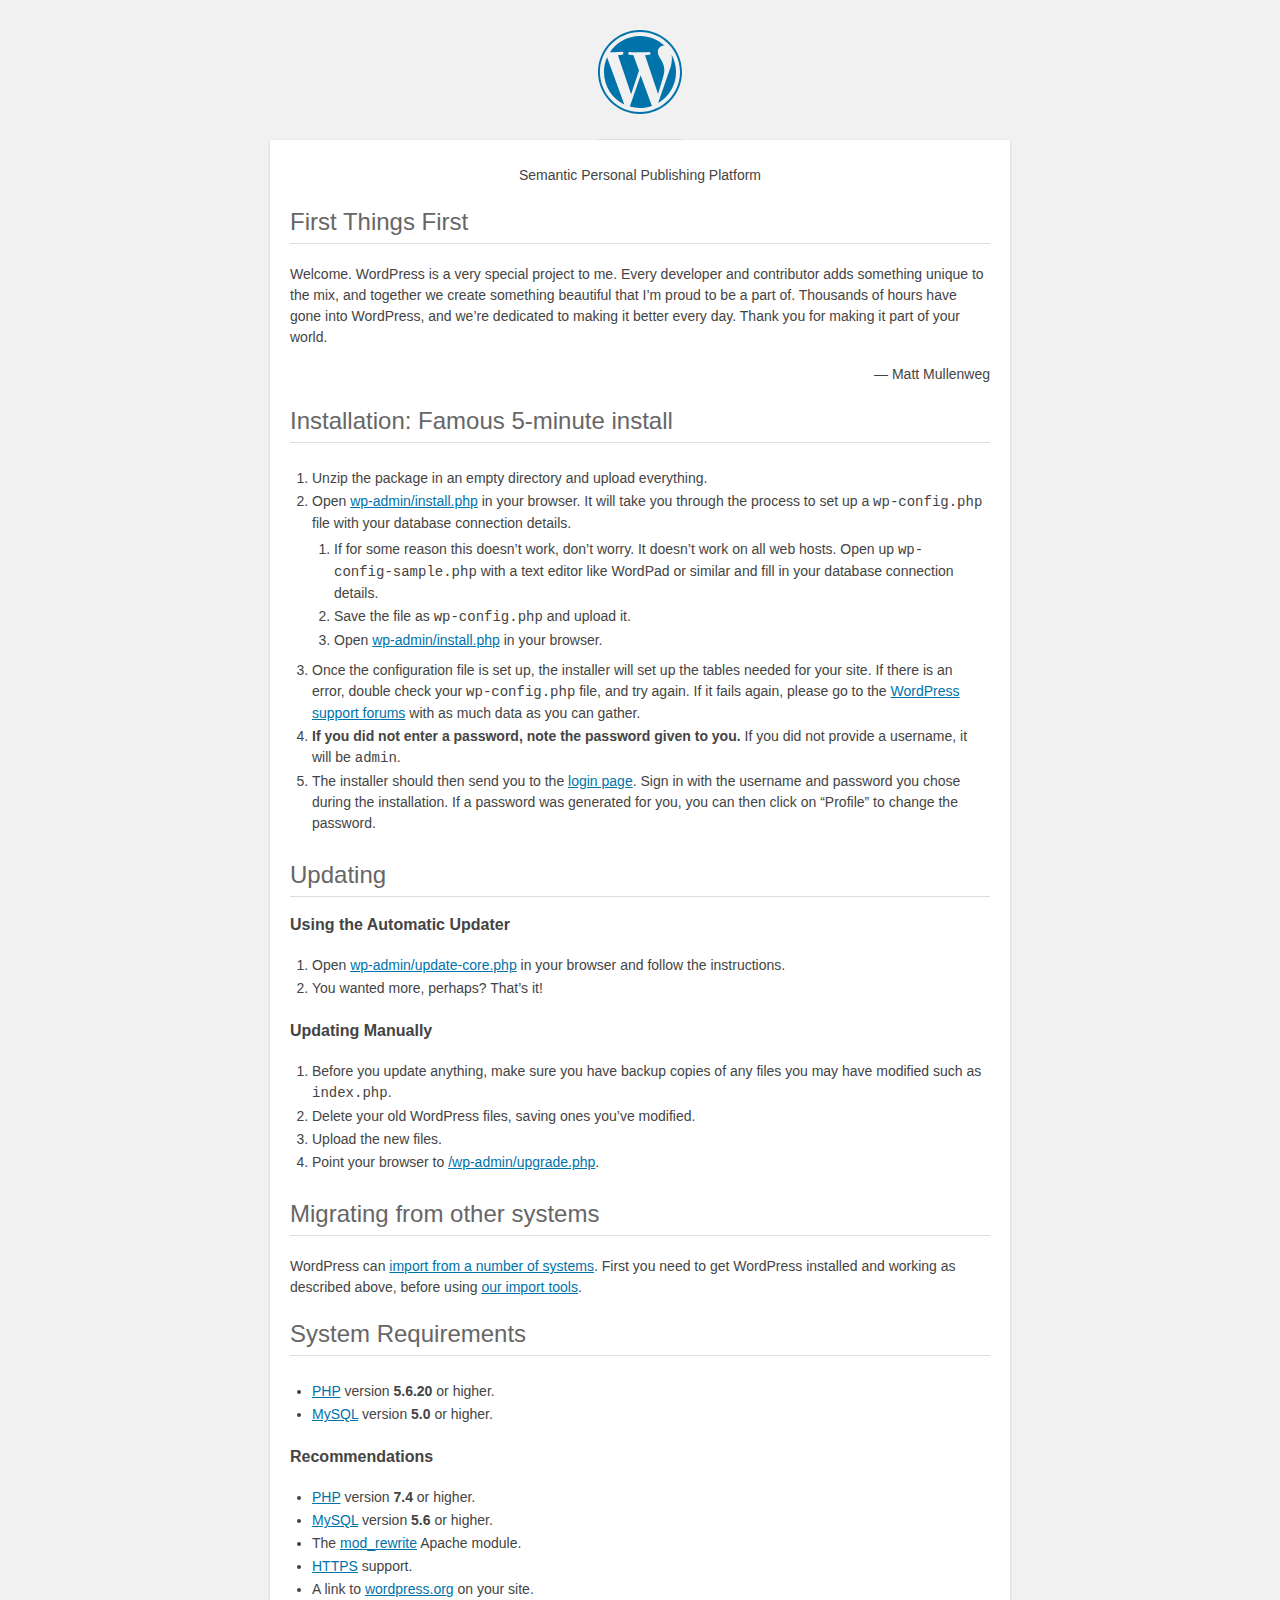
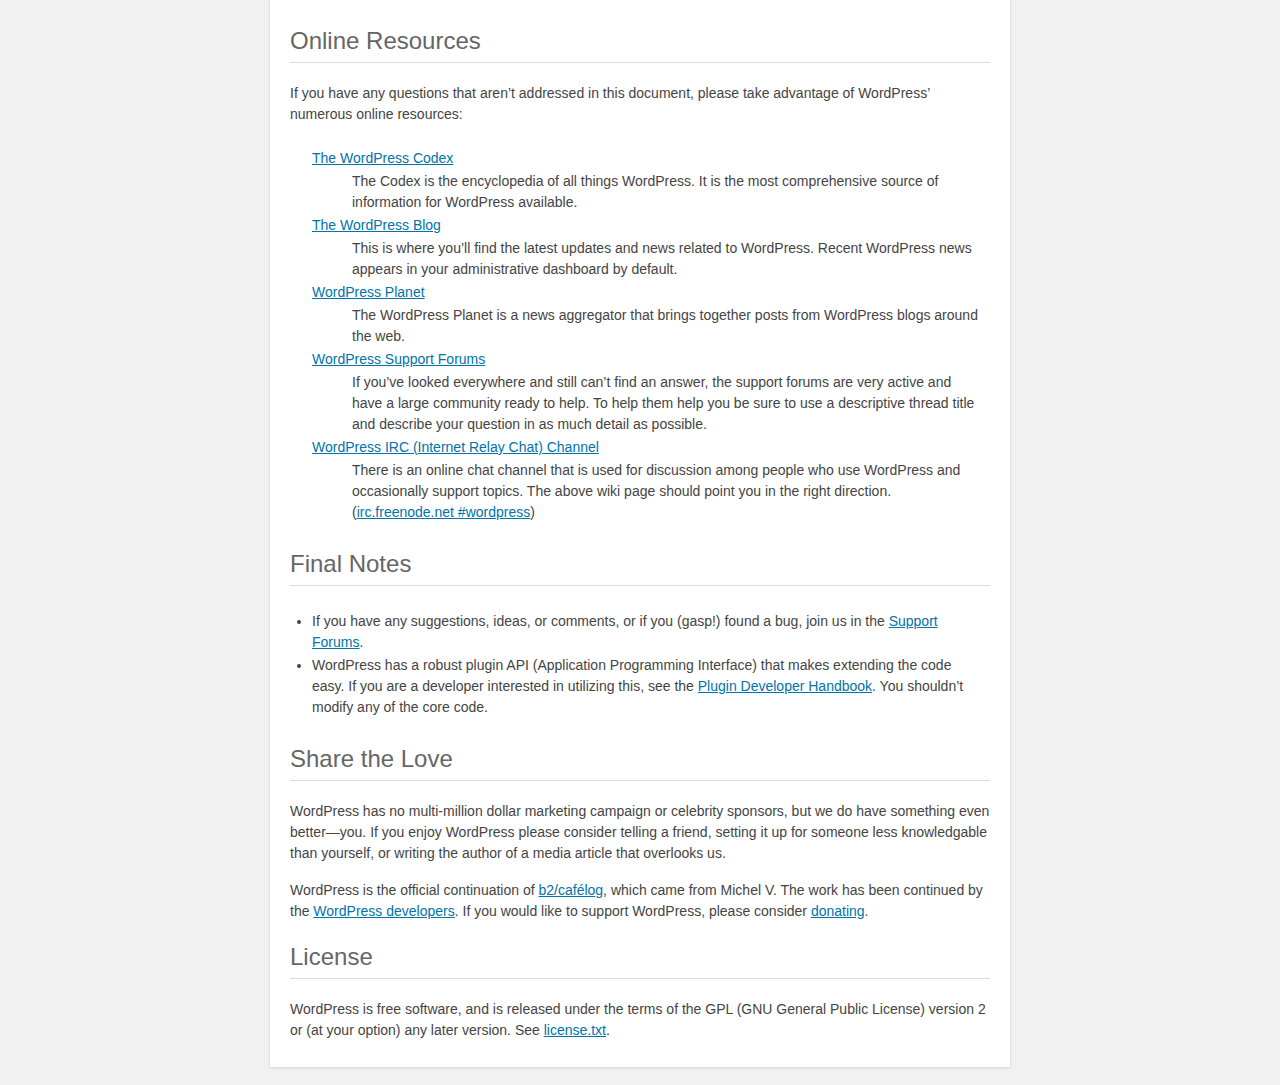
<file: readme.html>
<!DOCTYPE html>
<html lang="en">
<head>
	<meta name="viewport" content="width=device-width" />
	<meta http-equiv="Content-Type" content="text/html; charset=utf-8" />
	<title>WordPress &#8250; ReadMe</title>
	<link rel="stylesheet" href="wp-admin/css/install.css?ver=20100228" type="text/css" />
</head>
<body>
<h1 id="logo">
	<a href="https://wordpress.org/"><img alt="WordPress" src="wp-admin/images/wordpress-logo.png" /></a>
</h1>
<p style="text-align: center">Semantic Personal Publishing Platform</p>

<h2>First Things First</h2>
<p>Welcome. WordPress is a very special project to me. Every developer and contributor adds something unique to the mix, and together we create something beautiful that I&#8217;m proud to be a part of. Thousands of hours have gone into WordPress, and we&#8217;re dedicated to making it better every day. Thank you for making it part of your world.</p>
<p style="text-align: right">&#8212; Matt Mullenweg</p>

<h2>Installation: Famous 5-minute install</h2>
<ol>
	<li>Unzip the package in an empty directory and upload everything.</li>
	<li>Open <span class="file"><a href="wp-admin/install.php">wp-admin/install.php</a></span> in your browser. It will take you through the process to set up a <code>wp-config.php</code> file with your database connection details.
		<ol>
			<li>If for some reason this doesn&#8217;t work, don&#8217;t worry. It doesn&#8217;t work on all web hosts. Open up <code>wp-config-sample.php</code> with a text editor like WordPad or similar and fill in your database connection details.</li>
			<li>Save the file as <code>wp-config.php</code> and upload it.</li>
			<li>Open <span class="file"><a href="wp-admin/install.php">wp-admin/install.php</a></span> in your browser.</li>
		</ol>
	</li>
	<li>Once the configuration file is set up, the installer will set up the tables needed for your site. If there is an error, double check your <code>wp-config.php</code> file, and try again. If it fails again, please go to the <a href="https://wordpress.org/support/forums/">WordPress support forums</a> with as much data as you can gather.</li>
	<li><strong>If you did not enter a password, note the password given to you.</strong> If you did not provide a username, it will be <code>admin</code>.</li>
	<li>The installer should then send you to the <a href="wp-login.php">login page</a>. Sign in with the username and password you chose during the installation. If a password was generated for you, you can then click on &#8220;Profile&#8221; to change the password.</li>
</ol>

<h2>Updating</h2>
<h3>Using the Automatic Updater</h3>
<ol>
	<li>Open <span class="file"><a href="wp-admin/update-core.php">wp-admin/update-core.php</a></span> in your browser and follow the instructions.</li>
	<li>You wanted more, perhaps? That&#8217;s it!</li>
</ol>

<h3>Updating Manually</h3>
<ol>
	<li>Before you update anything, make sure you have backup copies of any files you may have modified such as <code>index.php</code>.</li>
	<li>Delete your old WordPress files, saving ones you&#8217;ve modified.</li>
	<li>Upload the new files.</li>
	<li>Point your browser to <span class="file"><a href="wp-admin/upgrade.php">/wp-admin/upgrade.php</a>.</span></li>
</ol>

<h2>Migrating from other systems</h2>
<p>WordPress can <a href="https://wordpress.org/support/article/importing-content/">import from a number of systems</a>. First you need to get WordPress installed and working as described above, before using <a href="wp-admin/import.php">our import tools</a>.</p>

<h2>System Requirements</h2>
<ul>
	<li><a href="https://secure.php.net/">PHP</a> version <strong>5.6.20</strong> or higher.</li>
	<li><a href="https://www.mysql.com/">MySQL</a> version <strong>5.0</strong> or higher.</li>
</ul>

<h3>Recommendations</h3>
<ul>
	<li><a href="https://secure.php.net/">PHP</a> version <strong>7.4</strong> or higher.</li>
	<li><a href="https://www.mysql.com/">MySQL</a> version <strong>5.6</strong> or higher.</li>
	<li>The <a href="https://httpd.apache.org/docs/2.2/mod/mod_rewrite.html">mod_rewrite</a> Apache module.</li>
	<li><a href="https://wordpress.org/news/2016/12/moving-toward-ssl/">HTTPS</a> support.</li>
	<li>A link to <a href="https://wordpress.org/">wordpress.org</a> on your site.</li>
</ul>

<h2>Online Resources</h2>
<p>If you have any questions that aren&#8217;t addressed in this document, please take advantage of WordPress&#8217; numerous online resources:</p>
<dl>
	<dt><a href="https://codex.wordpress.org/">The WordPress Codex</a></dt>
		<dd>The Codex is the encyclopedia of all things WordPress. It is the most comprehensive source of information for WordPress available.</dd>
	<dt><a href="https://wordpress.org/news/">The WordPress Blog</a></dt>
		<dd>This is where you&#8217;ll find the latest updates and news related to WordPress. Recent WordPress news appears in your administrative dashboard by default.</dd>
	<dt><a href="https://planet.wordpress.org/">WordPress Planet</a></dt>
		<dd>The WordPress Planet is a news aggregator that brings together posts from WordPress blogs around the web.</dd>
	<dt><a href="https://wordpress.org/support/forums/">WordPress Support Forums</a></dt>
		<dd>If you&#8217;ve looked everywhere and still can&#8217;t find an answer, the support forums are very active and have a large community ready to help. To help them help you be sure to use a descriptive thread title and describe your question in as much detail as possible.</dd>
	<dt><a href="https://codex.wordpress.org/IRC">WordPress <abbr>IRC</abbr> (Internet Relay Chat) Channel</a></dt>
		<dd>There is an online chat channel that is used for discussion among people who use WordPress and occasionally support topics. The above wiki page should point you in the right direction. (<a href="irc://irc.freenode.net/wordpress">irc.freenode.net #wordpress</a>)</dd>
</dl>

<h2>Final Notes</h2>
<ul>
	<li>If you have any suggestions, ideas, or comments, or if you (gasp!) found a bug, join us in the <a href="https://wordpress.org/support/forums/">Support Forums</a>.</li>
	<li>WordPress has a robust plugin <abbr>API</abbr> (Application Programming Interface) that makes extending the code easy. If you are a developer interested in utilizing this, see the <a href="https://developer.wordpress.org/plugins/">Plugin Developer Handbook</a>. You shouldn&#8217;t modify any of the core code.</li>
</ul>

<h2>Share the Love</h2>
<p>WordPress has no multi-million dollar marketing campaign or celebrity sponsors, but we do have something even better&#8212;you. If you enjoy WordPress please consider telling a friend, setting it up for someone less knowledgable than yourself, or writing the author of a media article that overlooks us.</p>

<p>WordPress is the official continuation of <a href="http://cafelog.com/">b2/caf&#233;log</a>, which came from Michel V. The work has been continued by the <a href="https://wordpress.org/about/">WordPress developers</a>. If you would like to support WordPress, please consider <a href="https://wordpress.org/donate/">donating</a>.</p>

<h2>License</h2>
<p>WordPress is free software, and is released under the terms of the <abbr>GPL</abbr> (GNU General Public License) version 2 or (at your option) any later version. See <a href="license.txt">license.txt</a>.</p>

</body>
</html>
</file>
<file: wp-admin/css/install.css>
html {
	background: #f1f1f1;
	margin: 0 20px;
}

body {
	background: #fff;
	color: #444;
	font-family: -apple-system, BlinkMacSystemFont, "Segoe UI", Roboto, Oxygen-Sans, Ubuntu, Cantarell, "Helvetica Neue", sans-serif;
	margin: 140px auto 25px;
	padding: 20px 20px 10px 20px;
	max-width: 700px;
	-webkit-font-smoothing: subpixel-antialiased;
	box-shadow: 0 1px 3px rgba(0, 0, 0, 0.13);
}

a {
	color: #0073aa;
}

a:hover,
a:active {
	color: #006799;
}

a:focus {
	color: #124964;
	box-shadow:
		0 0 0 1px #5b9dd9,
		0 0 2px 1px rgba(30, 140, 190, 0.8);
}

h1, h2 {
	border-bottom: 1px solid #ddd;
	clear: both;
	color: #666;
	font-size: 24px;
	padding: 0;
	padding-bottom: 7px;
	font-weight: 400;
}

h3 {
	font-size: 16px;
}

p, li, dd, dt {
	padding-bottom: 2px;
	font-size: 14px;
	line-height: 1.5;
}

code, .code {
	font-family: Consolas, Monaco, monospace;
}

ul, ol, dl {
	padding: 5px 5px 5px 22px;
}

a img {
	border: 0
}
abbr {
	border: 0;
	font-variant: normal;
}

fieldset {
	border: 0;
	padding: 0;
	margin: 0;
}

label {
	cursor: pointer;
}

#logo {
	margin: -130px auto 25px;
	padding: 0 0 25px 0;
	width: 84px;
	height: 84px;
	overflow: hidden;
	background-image: url(../images/w-logo-blue.png?ver=20131202);
	background-image: none, url(../images/wordpress-logo.svg?ver=20131107);
	background-size: 84px;
	background-position: center top;
	background-repeat: no-repeat;
	color: #444; /* same as login.css */
	font-size: 20px;
	font-weight: 400;
	line-height: 1.3em;
	text-decoration: none;
	text-align: center;
	text-indent: -9999px;
	outline: none;
}

.step {
	margin: 20px 0 15px;
}
.step, th {
	text-align: left;
	padding: 0;
}
.language-chooser.wp-core-ui .step .button.button-large {
	font-size: 14px;
}
textarea {
	border: 1px solid #ddd;
	font-family: -apple-system, BlinkMacSystemFont, "Segoe UI", Roboto, Oxygen-Sans, Ubuntu, Cantarell, "Helvetica Neue", sans-serif;
	width: 100%;
	box-sizing: border-box;
}

.form-table {
	border-collapse: collapse;
	margin-top: 1em;
	width: 100%;
}

.form-table td {
	margin-bottom: 9px;
	padding: 10px 20px 10px 0;
	font-size: 14px;
	vertical-align: top
}

.form-table th {
	font-size: 14px;
	text-align: left;
	padding: 10px 20px 10px 0;
	width: 140px;
	vertical-align: top;
}

.form-table code {
	line-height: 1.28571428;
	font-size: 14px;
}

.form-table p {
	margin: 4px 0 0 0;
	font-size: 11px;
}

.form-table input {
	line-height: 1.33333333;
	font-size: 15px;
	padding: 3px 5px;
	border: 1px solid #ddd;
	box-shadow: inset 0 1px 2px rgba(0, 0, 0, 0.07);
}

input,
submit {
	font-family: -apple-system, BlinkMacSystemFont, "Segoe UI", Roboto, Oxygen-Sans, Ubuntu, Cantarell, "Helvetica Neue", sans-serif;
}

.form-table input[type=text],
.form-table input[type=email],
.form-table input[type=url],
.form-table input[type=password],
#pass-strength-result {
	width: 218px;
}

.form-table th p {
	font-weight: 400;
}

.form-table.install-success th,
.form-table.install-success td {
	vertical-align: middle;
	padding: 16px 20px 16px 0;
}

.form-table.install-success td p {
	margin: 0;
	font-size: 14px;
}

.form-table.install-success td code {
	margin: 0;
	font-size: 18px;
}

#error-page {
	margin-top: 50px;
}

#error-page p {
	font-size: 14px;
	line-height: 1.28571428;
	margin: 25px 0 20px;
}

#error-page code, .code {
	font-family: Consolas, Monaco, monospace;
}

.message {
	border-left: 4px solid #dc3232;
	padding: .7em .6em;
	background-color: #fbeaea;
}

/* rtl:ignore */
#dbname,
#uname,
#pwd,
#dbhost,
#prefix,
#user_login,
#admin_email,
#pass1,
#pass2 {
	direction: ltr;
}


/* localization */
body.rtl,
.rtl textarea,
.rtl input,
.rtl submit {
	font-family: Tahoma, sans-serif;
}

:lang(he-il) body.rtl,
:lang(he-il) .rtl textarea,
:lang(he-il) .rtl input,
:lang(he-il) .rtl submit {
	font-family: Arial, sans-serif;
}

@media only screen and (max-width: 799px) {
	body {
		margin-top: 115px;
	}
	#logo a {
		margin: -125px auto 30px;
	}
}

@media screen and (max-width: 782px) {

	.form-table {
		margin-top: 0;
	}

	.form-table th,
	.form-table td {
		display: block;
		width: auto;
		vertical-align: middle;
	}

	.form-table th {
		padding: 20px 0 0;
	}

	.form-table td {
		padding: 5px 0;
		border: 0;
		margin: 0;
	}

	textarea,
	input {
		font-size: 16px;
	}

	.form-table td input[type="text"],
	.form-table td input[type="email"],
	.form-table td input[type="url"],
	.form-table td input[type="password"],
	.form-table td select,
	.form-table td textarea,
	.form-table span.description {
		width: 100%;
		font-size: 16px;
		line-height: 1.5;
		padding: 7px 10px;
		display: block;
		max-width: none;
		box-sizing: border-box;
	}

	.wp-pwd #pass1 {
		padding-right: 50px;
	}

	.wp-pwd .button.wp-hide-pw {
		right: 0;
	}

	#pass-strength-result {
		width: 100%;
	}
}

body.language-chooser {
	max-width: 300px;
}

.language-chooser select {
	padding: 8px;
	width: 100%;
	display: block;
	border: 1px solid #ddd;
	background: #fff;
	color: #32373c;
	font-size: 16px;
	font-family: Arial, sans-serif;
	font-weight: 400;
}

.language-chooser select:focus {
	color: #32373c;
}

.language-chooser select option:hover,
.language-chooser select option:focus {
	color: #016087;
}

.language-chooser p {
	text-align: right;
}

.screen-reader-input,
.screen-reader-text {
	border: 0;
	clip: rect(1px, 1px, 1px, 1px);
	-webkit-clip-path: inset(50%);
	clip-path: inset(50%);
	height: 1px;
	margin: -1px;
	overflow: hidden;
	padding: 0;
	position: absolute;
	width: 1px;
	word-wrap: normal !important;
}

.spinner {
	background: url(../images/spinner.gif) no-repeat;
	background-size: 20px 20px;
	visibility: hidden;
	opacity: 0.7;
	filter: alpha(opacity=70);
	width: 20px;
	height: 20px;
	margin: 2px 5px 0;
}

.step .spinner {
	display: inline-block;
	vertical-align: middle;
	margin-right: 15px;
}

.button.hide-if-no-js,
.hide-if-no-js {
	display: none;
}

/**
 * HiDPI Displays
 */
@media print,
  (-webkit-min-device-pixel-ratio: 1.25),
  (min-resolution: 120dpi) {

	.spinner {
		background-image: url(../images/spinner-2x.gif);
	}

}
</file>
